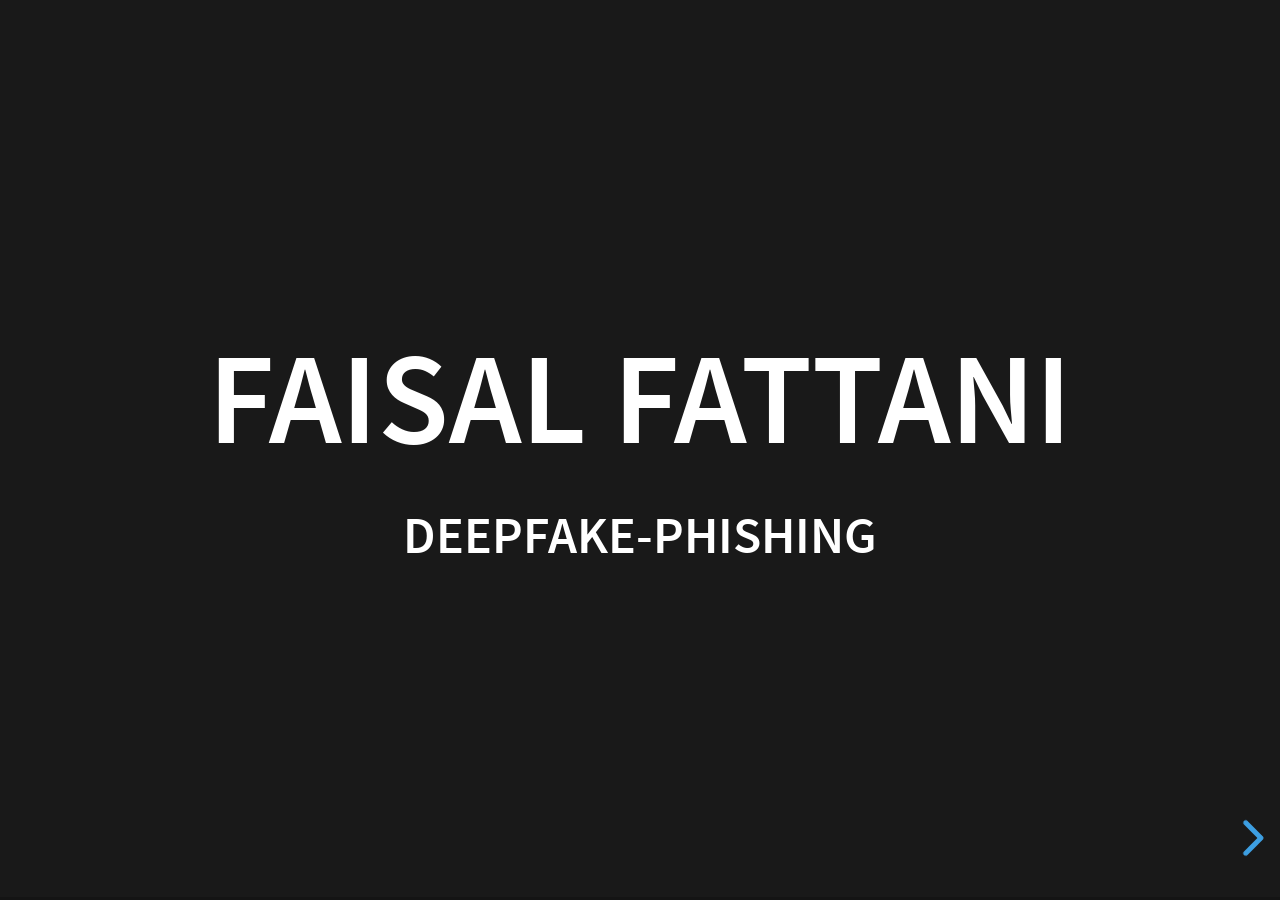
<file: hello415/index.html>
<!doctype html>
<html>
	<head>
		<meta charset="utf-8">
		<meta name="viewport" content="width=device-width, initial-scale=1.0, maximum-scale=1.0, user-scalable=no">

		<title>Presentation</title>

		<link rel="stylesheet" href="dist/reset.css">
		<link rel="stylesheet" href="dist/reveal.css">
		<link rel="stylesheet" href="dist/theme/black.css" id="theme">

		<!-- Theme used for syntax highlighted code -->
		<link rel="stylesheet" href="plugin/highlight/monokai.css" id="highlight-theme">
	</head>
	<body>
		<div class="reveal">
			<div class="slides">
				<section>
					<section><h1>Faisal Fattani<h1> <h6>Deepfake-Phishing</h6></section>
				</section>
				<section>
					<section>
						<h2>About</h2>
					</section>
					<section>
						<h4>Dumbfounded to learn about how prominent spam and phishing are, and that 'yahoo boys' are still successful.</h4>
					</section>
					<section>
						<h6 >How many levels would it take for me to become susceptible?</h6> <br>
							<ul>
								<li>"Come on that's obviously not a real Nigerian Prince behind that email..."</li>
								<li>"Come on that Nigerian Prince is definitely trying to scam me."</li>
								<li>"Come on Nigerian Prince, you are not my friend and you can't pretend to be"</li>
								<li>"Come on ..friend? my uhmm social security number?"</li>
							</ul>
							<style media="screen">
								li {
									margin-top: 25px;
									font-size: 80%;
								}
							</style>
					</section>
					<section>
						<a href="https://twitter.com/etienneshrdlu/status/1303459289164644352">Highest Level?</a>
					</section>
					<section>
						<h3>Can deepfakes be used as a cyber-attack tool in spearphishing?</h3>
						<p style='font-size: 35%; margin-top: 10vh'>Fishing vs Spearfishing; Phishing vs Spearphishing</p>
					</section>
					<section>
						<h4>The Plan<h4>
						<ul>
							<li><p><em class='red'>Step 1:</em> Generate Deepfakes of myself</p>
							<li><p><em class='red'>Step 2:</em> Share fake recordings with friends through snapchat, stories, and more.</p></li>
							<li><p><em class='red'>Step 3:</em> Observe reactions, deepfakes called out? 'success'?</p></li>
						</ul>
					</section>
					<section>
						<p>Different statke-levels to test:</p>
						<ul>
							<li>Low: can a deepfake simply 'pass by'.</li>
							<li>Medium: can I 'pass by' a deepfake as myself to start a conversation.</li>
							<li>High: can I get credentials using a deepfake.</li>
						</ul>
					</section>
					<section>
							<h6>Plan designed to test the main question rather than as a cyber-attack method.</li>
					</section>
				</section>
				<section>
					<section>
					<h6>Under the fake hood</h6> <br>
					<ul style='font-size: 60%'> Simple Deepfake workflow (DeepFaceLab Package):
						<li>Compile sources: of both 'source' and 'destination' faces for the model to be trained on.</li>
						<li>Extract still frames from videos.</li>
						<li>ML model 1: extracts faces from frames and orients them for following models.</li>
						<li>ML model 2: masks the 'face' area.</li>
						<li>ML: model 3: train to mash source face into destination.</li>
						<li>Merge back frames with new fake faces.</li>
					</ul>
				</section>
			</section>
				<section>
					<section>
						<h2>Plan in Action</h2>
					</section>
					<section>
						<h6>Generating deepfakes is rather costly</h6> <br>
						<img src="pikatchu.png" style='height: 40vh'alt="">
					</section>
					<section>
						<h4>Compiling Sources</h4> <p style='font-size: 40%'> if only the rest of the process was as easy... </p>
					</section>

					<section>
						<h6>First results as I finally got set up on AWS:</h6>
						<img src="potato.png" alt="" style='height: 70vh'>
					</section>
					<section>
						<h6>Realized I can use pretrained models! <br> <br> <a>first fabricated deepfake</a> </h6>
					</section>
					<section>
						<h6>Back to the plan:</h6>
						<img src="tatumFattani.png" alt="">
					</section>
				</section>
				<section>
					<section>
						<h2>Production and Reactions</h2>
					</section>
					<section>
						<h3> <a href="sl1.mp4">Stake-Level 1</a></h3>
					</section>
					<section>
						<img src="results1.png" style='height: 80vh' alt="">
					</section>
					<section>
						<h3> <a href="sl2.mp4">Stake-Level 2 (1.5?)</a></h3>
					</section>
					<section>
						<img src="results2.png" style='height: 80vh' alt="">
					</section>
					<section>
						<h4> <a href="sl3.MP4">Stake-Level 3</a></h4>
						<ul>
							<li>Sent to 13 people.</li>
							<li>6(!) replied that they don't know any passwords.</li>
							<li>4 laughed along.</li>
							<li>1 reached out about me being hacked?</li>
						</ul>
					</section>
					<section>
						<img src="comment.jpg" alt="">
						<img src="comment2.jpg" alt="">
						<img src="comment3.png" alt="">
					</section>
					<section>
						<img src="noah.png" alt="">
					</section>
				</section>
				<section>
					<section>
						<h3>Reflecting back</h3> <br>
						<p style='font-size: 79%; text-align:left;'>Even though cases that had any remote 'sucess' were rare, I think my overall answer is closer to yes than no considering the situation and its scale. <br> <br> Deepfake qualitiy seemed to be the tool's weakest point and cybercrime groups can probably produce much higher quality deepfakes without getting quite as worried about their card rejecting AWS charges.</p>

					</section>
				</section>
			</div>
		</div>

		<script src="dist/reveal.js"></script>
		<script src="plugin/notes/notes.js"></script>
		<script src="plugin/markdown/markdown.js"></script>
		<script src="plugin/highlight/highlight.js"></script>
		<script>
			// More info about initialization & config:
			// - https://revealjs.com/initialization/
			// - https://revealjs.com/config/
			Reveal.initialize({
				hash: true,

				// Learn about plugins: https://revealjs.com/plugins/
				plugins: [ RevealMarkdown, RevealHighlight, RevealNotes ]
			});
		</script>
	</body>
</html>
</file>
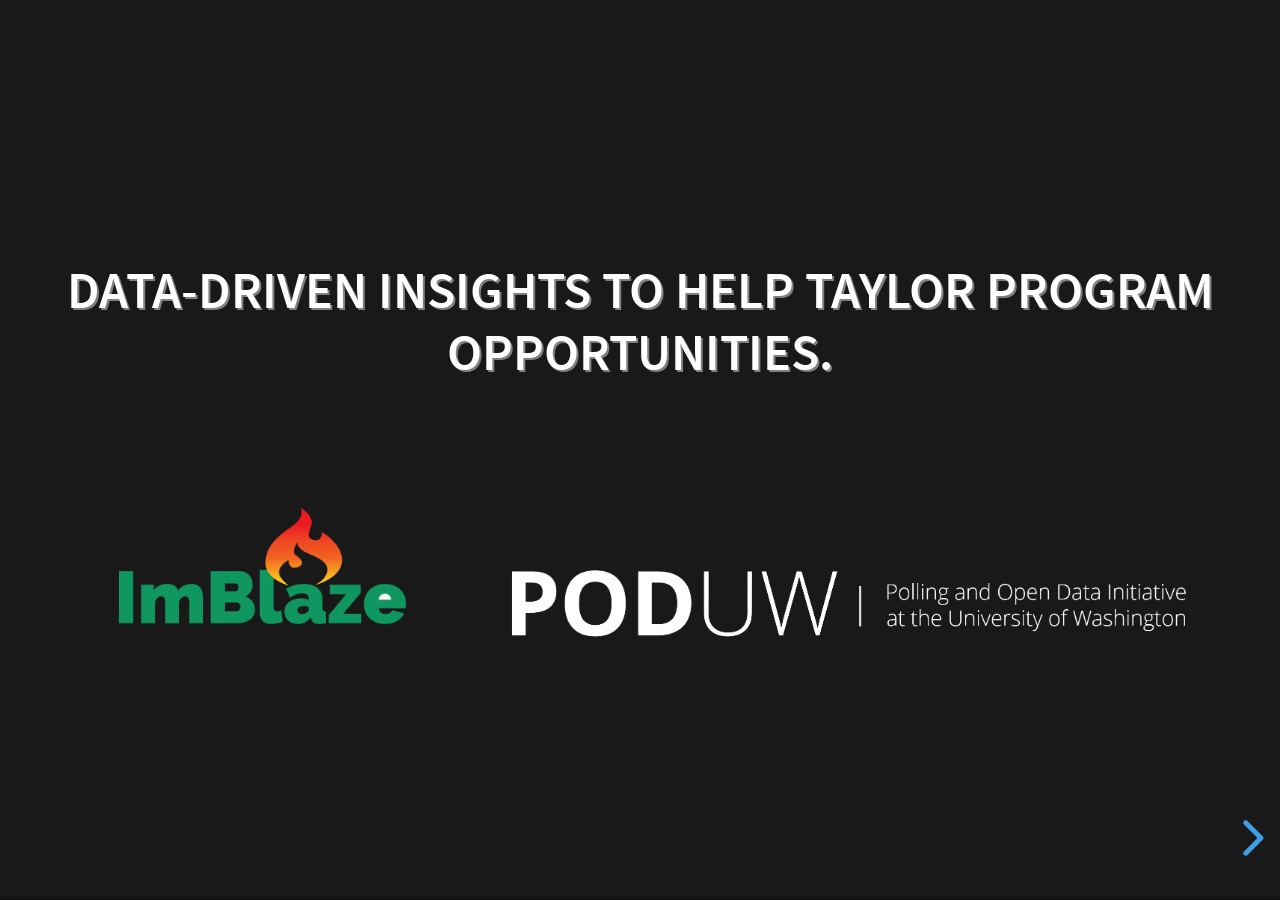
<file: BPLPresentation/slides.html>
<!doctype html>
<html>
	<head>
		<meta charset="utf-8">
		<meta name="viewport" content="width=device-width, initial-scale=1.0, maximum-scale=1.0, user-scalable=no">

		<title>PODUW</title>

		<link rel="stylesheet" href="dist/reset.css">
		<link rel="stylesheet" href="dist/reveal.css">
		<link rel="stylesheet" href="dist/theme/black.css" id="theme">

		<!-- Theme used for syntax highlighted code -->
		<link rel="stylesheet" href="plugin/highlight/monokai.css" id="highlight-theme">
	</head>
	<body>
		<div class="reveal">
			<div class="slides">
				<section><h4 style='margin-top: 10%;'>Data-driven insights to help taylor program opportunities.</h4><img src="imblaze.png" alt="" style='height:25vh;'> <img src='poduw.png' style='height:17vh;'></section>
				<section>
						<section><h2>Introduction</h2></section>
						<section>
							This analysis [GOAL] with the hopes of accomplishing the following:
							<ul style='font-size: 80%;	'> <br>
								<li>To help the ImBlaze team maintain and adapt the platform to student needs.</li> <br>
								<li>More broadly, to get a glimpse of student experience sand interest towards future steps at the high school level.</li>
							</ul>
						</section>
						<section>
							<h5>About the Polling and Open Data Initative:</h5> <br>
							The Polling and Open Data Initative at UW (PODUW) is a student organization that creates, analyzes, and presents data to catalyze social impact and support its communities, while helping students gain real-world experience. </li>
						</section>
						<section>
							<h3>Disclaimer Caveats:</h3>
							<ul>
								<li></li>
								<li></li>
								<li></li>
							</ul>
						</section>
				</section>
				<section>
				<section><h2>The Program's Landscape</h2><hr style='width: 30%;'><p style='font-size:70%;'>An overview of current and previous trends in internship availabilities and demands, fields and industries, demographics, and more. </p></section>
					<section class='single'>
						<h4>Student Activity</h4>
						<div>
							<img src="figures/studentActivity.png" alt="" >
							<p class='subtext'>The previous chart visualizes student log counts per month. Annual trends in student activity seem to peak during the second half of the year, potentially relevant to summertime and school vacations.
						The COVID-19 pandemic is also notably represented by the drop off during the early months of 2020. The number of logs drops from approximately 17,500 in February 2020 to around 250 logs in March 2020 which precisely aligns with the start of the pandemic in the United States. However, while health protocols and measures from the pandemic were still enforced during the following year (2021), activity seemed to have risen back surpassing 2019 numbers. </p>
					</div>

					<style media="screen">
						.single div {
							margin-top: 1vh;
						}

						.single div img {
							height:55vh;
						}

						.single div p {
							font-size: 50%;
							text-align: left;
							color:grey;
						}

						.subtext {
							font-size: 30% !important;
						}

						b {
							color:white;
						}

						h1, h2, h3, h4, h5, h6 {
							text-shadow: 2px 2px grey !important
						}

					</style>

				</section>
					<section>
						<h4>Internship Request and Demand</h4> <br>
						<div class='double'> <img src="figures/studentCounts5.png" alt=""> <p><b>Student internship requests peaked in 2019 then fell during the pandemic.</b>
							Internship requests from students grew more than three-fold from 2017 to 2019 but fell in 2020 as the COVID-19 pandemic took hold. Requests in the first half of 2021 are returning to pre-pandemic levels, suggesting that the effect is transitory. </p> </div>
						<div class='double'> <p><b>Fewer students are requesting internships for each opening.</b><br>
							The request density (the average number of internship requests for each internship opening) fell from 2.3 in 2017 to 1.6 in 2020. </p> <img src="figures/requestsDensity.png" alt=""> </div>

					</section>
					<style media="screen">
						.double {
							height: 30vh;
							display: flex;
							flex-direction: row;
							align-items: center;
							justify-content: space-between;
						}

						.double p, .doubleMini p {
							font-size: 50%;
							text-align: left;
							margin-left: 40px;
							color: #ccc
						}

						.double p b, .doubleMini p b {
							color: white
						}

						.doubleMini {
							height: 25vh;
							display: flex;
							flex-direction: row;
							align-items: center;
							justify-content: space-between;
						}

					</style>
					<section class='single'>
						<h4>Industries and Professions</h4>
						<div>
							<img src="figures/fieldProgress.png">
							<p class='subtext'>  <b>The education, healthcare, and animal care industries have consistently provided the most internship opportunities.</b> <br>In every year from 2017 to 2020, these three industries opened the most internship opportunities on the ImBlaze platform. Virtually all industries provided fewer opportunities in 2020 than in 2019, but the drop was especially sharp for Education – as widespread school closures may suggest. The number of healthcare opportunities decreased less than most other categories.</p>
						</div>

					</section>

					<section class='single'>
						<h4>Least Met Industries</h4>
						<div>
							<img src="figures/leastIndustries.png" alt="" style=''>
							<p>
								<b>Student interest in internships is less met in animal care, museum/library, and music professions. <br> </b>
								The ratio of applicants to open internship opportunities was highest for these industries. The chart above displays the eight most popular professions.
							</p>
						</div>
					</section>

					<section> <!-- Section Template -->
						<h4>Sought-After Industries</h4>
						<div class="">
							<table style='font-size: 40%'>
								<tr>
									<th>2017</th>
									<th>2018</th>
									<th>2019</th>
									<th>2020</th>
									<th>2021</th>
									<th>Total</th>
								</tr>
								<tr>
									<th style='font-size: 70%'>Animal Care 269 <br> (19.33%)</th>
									<th></th>
									<th></th>
									<th></th>
									<th></th>
									<th></th>
								</tr>
								<tr>
									<th></th>
									<th></th>
									<th></th>
									<th></th>
									<th></th>
									<th></th>
								</tr>
							</table>
						</div>
					</section>

					<section>
						<h6 style='font-size: 80%'>Student Demographics </h6> <br>
						<p style='font-size: 55%; text-align: left; color: #ccc'>Demographic data regarding ImBlaze partner-schools were scraped from external sources; racial distributions and socio-economnic metrics were sourced from <a href="#">US News</a> and <a href="#">the National Center for Education Statistics</a>. This section analyzes demographic trends and disparities at the school-level across ImBlaze.  <br> <br>
						<b style='color:white'>Free or Reduced Lunch</b>: Used as a socio-economic measure, this section considers the rate of students in a school qualifying within their respective state's threshold for free or reduced lunch to draw distinction between partner-school socioeconomic demographics.</p>	</section>


					<section >
						<h4>Racial Distribution</h4>
						<div class="singleRow">
							<img src="figures/racePie.png" alt="" style='height: 60vh; margin-top: 7vh'>
							<p class='subtext' style='margin-top: 25vh; text-align: left;'> <b></b> This chart visualizes the racial distribution among partner schools, where each school’s respective distribution was weighted by its total number of students. Students of Hispanic background are most prominent at 42% followed by White at 38%, with Black and Asian trailing behind at 17.5% and 2.5% respectively.  </p>
						</div>
					</section>


					<section class='single'>
						<h4>Free/Reduced Lunch Distribution</h4>
							<div class="">

							<img src="figures/lunchDist.png" alt="" style='height: 40vh'>
							<img src="figures/anson1.png" alt="" style='height: 40vh;'>

							<p> <b></b> The majority of the students within partner schools are present in two main categories. The first category is schools with high free reduced lunch percentages, and most students in this category are present in schools which have 60-90% of students eligible for reduced lunch rates. The second category is schools with a limited number of students eligible for reduced lunch rates and most students in this category are present in schools that have 0-30% of students eligible for reduced lunch rates.  </p>
						</div>
					</section>

					<section>

						<style media="screen">
							#lilGuide {
								position: absolute;
								font-size: 30%;
								top: 20vh;
								left: 60vw;
								width: 15vw;
							}
						</style>

				<div class="flourish-embed flourish-map" data-src="visualisation/7809786" data-height="80vh"><script src="https://public.flourish.studio/resources/embed.js"></script></div>					</section>



					<section class='single'>
						<h4>Accessibility and Free/Reduced Lunch</h4>
						<div class="">
							<img src="figures/lunchScatter.png" alt="" style='height: 40vh'> <img src="figures/frAvail2.png" alt="" style='height: 40vh; border-left:1px solid grey; padding-left: 1vw'>
							<p style='color:White'> <b></b> Comparing F/R Lunch Rates with Accepted Suggestions (Left) as well as Internship (Un)Availabilities (Right) showed no trends that suggest socioconomic effects on internship availabilities and suggestions.</p>
							<p class='subtext'>r^2 is a metric to measure stats yo</p>
						</div>
					</section>

					<section class='single'> <!-- Section Template -->
						<h4>Unavailable Fields Based on F/R Lunch Rates</h4>  <p class='subtext' style='text-align: left; margin-left: 2.4vw'>Below were the top 5 unavailable fields for F/R Lunch rates at 20% intervals.</p>
						<div class="">
							<img src="figures/Prof-freeReducedBucket (1).png" alt="" style='height: 50vh'>
							<p> <b>Education, healthcare, and animal care were unavailable across most F/R Lunch rates.</b> <br> Notable disparities included the Technology field being unavailable for schools between 0% - 20% F/R Lunch Rates, and Activism and Advocacy being unavailable for schools between 80% - 100% F/R Lunch Rates.</p>
						</div>
					</section>


					<section class='single'> <!-- Section Template -->
						<div class="">
							<img src="figures/upper50skew.png" alt="" style='height: 65vh'>
							<p> <b></b> </p>
						</div>
					</section>


					<section class='single'> <!-- Section Template -->
						<div class="">
							<img src="figures/lower50skew.png" alt="" style='height: 65vh'>
							<p> <b></b> </p>
						</div>
					</section>

				</section>
				<section>
					<section><h2>The Student Experience</h2><hr style='width: 30%;'><p style='font-size:70%;'>An overview of current and previous trends in internship availability and demand, fields and industries, demographics, and more. </p></section>
					<section>
						<h6 style='font-size: 80%'>Which Factors Motivate Internship Applicants in ImBlaze? </h6>
						<p style='font-size: 55%; text-align: left; color: #ccc'>This subsection explores student application comments inside the ImBlaze app to better understand the motivations of students seeking internships. This analysis points to three key topics of interest and popular fields, which can help ImBlaze better identify opportunities and design experiences tailored to its users’ interests. <br> <br> <b style='font-size: 125%; color:white'>Topic Clustering</b>, a Natural Language Processing (NLP) technique, was used to distinguish student applications and identify topic groups. The Latent Dirichlet allocation (LDA) model, more specifically, identified the following topics based on keyword relevance. Larger keywords are identified as being more commonly associated with the topic.  </p>
					</section>
					<section>
						<div class="quadContainer">
							<div class="quadSingle"> <img src="slideImages/topic1.png" alt=""> <p>  <b style='color:white'> Interest in specific disciplines/fields of work: </b> One of the most common keywords students used was passion, which was closely associated with field and discipline-specific keywords, like medical, cars, or design. Interest in the medical, automotive, and art/design industries were particularly common.</p> </div>
							<div class="quadSingle"> <img src="slideImages/topic2.png" alt=""> <p><b>Career Preparation: </b> On the other hand, other applicants were more interested in gaining general work and internship experience, rather than exploring a passion in a specific field. These responses focused on areas like interview(s) and career(s).</p> </div>
							<div class="quadSingle"> <p> <b>Finding interesting experiences:</b> The third cluster of responses is interpreted to be more experience-driven and exploratory. These responses shared motivations towards cool or interesting experiences, with a focus on interesting learning experiences.</p> <img src="slideImages/topic3.png" alt=""> </div>
							<div class="quadSingle"> <p> <b>Other key topics: </b>The model also identified a fourth cluster. Lacking strong definitive keywords, it identifies other common themes less related to the previous three topics. Notable motivations include helping children and shadow(ing) opportunities </p> <img src="slideImages/topic4.png" alt=""> </div>
							<style media="screen">

								.quadContainer {
									display: flex;
									height: 80vh;
									width: 70vw;
									flex-wrap: wrap;
									justify-content: space-around;
								}
								.quadSingle {
									display: flex;
									flex-direction: row;
									width: 48%;
									height: 50%;
									justify-content: center;
									align-items: center;
								}

								.quadSingle p {
										margin: 20px;
										text-align: left;
										font-size: 25%;
										color: grey;
								}

								.quadSingle b {
									color: white;
									font-size: 125%
								}

								.quadSingle img {
									height: 70%;
									border: 3px solid #444;
								}

								a:link {
									color: white;
									font-weight: bold;
								}

							</style>
						</div>
					</section>

					<section class='single'> <!-- Section Template -->
						<h4>Student Suggestions - Overview</h4>
						<div class="">
							<img src="figures/Timelines-Suggestion.png" alt="" style='height: 50vh'>
							<p class='subtext'><b>In contrast to activity peaking during the end of the academic year in the summer, suggestions peak following the summer at the start of the academic year.</b>
							September marks the annual peak, rising from around 500 suggestions in 2017, to more than 1400 suggestions in September of 2019. A drop-off likely due to the COVID-19 pandmic is yet again present in suggestion trends.</p>
						</div>
					</section>

					<section class='single'> <!-- Section Template -->
						<h4>Student Suggestions - Motivations</h4>
						<div class="singleRow">
							<img src="figures/Student-Suggestion-Cloud.png" alt="" style='height: 50vh; border: 5px solid #444;'>
							<p class='subtext'><b>In contrast to activity peaking during the end of the academic year in the summer, suggestions peak following the summer at the start of the academic year.</b>
							September marks the annual peak, rising from around 500 suggestions in 2017, to more than 1400 suggestions in September of 2019. A drop-off likely due to the COVID-19 pandmic is yet again present in suggestion trends.</p>
						</div>
					</section>

					<style media="screen">
						.singleRow {
							display: flex;
							flex-direction: row;
							justify-content: space-around;
						}

						.singleRow p {
							width: 30vw;
							margin-top: 10vh;
							font-size: 120%;
						}
					</style>

					<section>
						<h6 style='font-size: 80%'>Analyzing Student Sentiments</h6>
						<p style='font-size: 55%; text-align: left; color: #ccc'> <b>Sentiment Analysis: </b>To dive deeper into understanding the student experience, another Natural Langauge Processing (NLP) technique was preformed. Sentiment Analysis utilizes machine learning to try to extract emotions and attitudes from a given piece of text, and ranks its sentiment from most positive, to most negative.
						<br> <br> In this analysis, sentiment analysis was performed,<sup>*</sup> ranking each student log entry with a sentiment score ranging from <em style='color:green'>1</em> (most positive), to <em style='color:red'>-1</em> (most negative); with 0 representing neutral sentiment according to the model.
						<br> <br> An additional measurment was calculated, <b>Sentiment Difference</b>, which is simply the difference between a student's sentiment scores during their check-in and check-out comments. Iedally, this would capture a student's setniment towards how they felt about their day.</p>
						<p class='subtext' style='text-align: left;'><sup>*</sup>Technical methodology available in appendix.</p>
					</section>

					<section class='single'> <!-- Section Template -->
						<div class="">
							<table>
								<tr>
									<th>Log</th> <th>Goals</th> <th>Accomplishements</th> <th>Sentiment Difference </th>
								</tr>
								<tr>
									<th>12355</th> <th>"To have fun and gain experiences"</th> <th>"I dont know if i learned anything i did cry so thats something"</th> <th> <em style='color: red'> - 0.655 </em></th>
								</tr>
								<tr>
									<th>55261</th><th>"not have a headache"</th><th>"Today was super easy and overall a great day, i was more communicative with our patients that we DID have and felt like i was more help than yesterday"</th><th> <em style='color: green'>0.668</em></th>
								</tr>
								<tr>
									<th>49422</th><th>"To finish up my office project"</th><th>"I'm almost done with my office project"</th><th>0.006</th>
								</tr>
							</table>
						</div>
					</section>

					<style media="screen">
						table {
							font-size: 50%;
						}
					</style>

					<section> <!-- Section Template -->
						<h4>Sentiment Analysis</h4>
						<div class="double" style='height: 35vh'>
							<img src="figures/mentorCommented.png" alt="" style=''>
							<p style='font-size: 40%'>Sentiment difference scores had a mean of <b>-0.014</b>, illustrating that check-out logs were in average slightly more negative than those during check-in. </p>
						</div>
						<div class="double" style='height: 35vh'>
							<p style='font-size: 40%'><b>Student Setniments and Mentor Input:</b> Student logs that were accompanied with mentor comments (n = 4829) had a more positive average sentiment differnece of -0.009. <br> <br> Sentiment extracted from mentor comments seemed to to align with student sentiment differences from respective days; positive student sentiment differences were followed by positive mentor sentiments.</p>
							<img src="figures/Mentor-Sent-Diff.png" alt="" style=''>
						</div>
					</section>

					<section class="single">
						<div>
							<h4>Sentiment Analysis - Hours Worked</h4>
							<img src="figures/Sentiment-Diff-By-Hours.png" alt="">
							<p class='subtext'>The average sentiment difference was most positive in work days that were between 3 to 5 hours in length, with an average difference of -0.0125. This range also has the highest number of logs to be calculated, with the only hourly bins that include larger than 10,000 logs (n = 11,359 and 15,385 for 3 and 4 hours respectively). This implies that a strong portion of internships that have work hours that maximize the student experience. It is also shown that a full-time working day of 8 hours had the most negative sentiment differnece average.<b></b> </p>
						</div>
					</section>

					<section class='single'>
						<h4>Sentiment Differences Across Fields</h4>
						 <p class='subtext' style='text-align: left; margin-left: 7.5vw'>Below were the fields with the 7 highest and lowest average sentiment differneces.</p>
						<div class="">
							<img src="figures/top14.png" alt="" style='height: 70vh'>
							<p></p>
						</div>
					</section>


			</section>
			<section><h3 style=''>Potential next steps to utilize this</h3></section>
			<section>
				<section>
				<h3 style=''>Appendix</h3>
				</section>
				<section>
					<h6>Sentiment Analysis Methodology</h6>
					<p style='font-size: 50%; text-align: left; color:#ccc'>

Two main techniques were utilized to ensure that we are getting the accurate values for the sentiment score associated with a piece of literature. The first technique involves the cleaning the data to only include valid check-in and checkout comments. Various NLP techniques such as lemmatizing are used to filter out strings that usually give inaccurate sentiment values such a string with only 2 or 3 words in them. After performing the different filtering techniques, the initial dataset was reduced from roughly 200K logs to around 60,000 records, approximately 30% of the starting dataset. <br> <br>

The second technique that was used was calculating the sentiment value for a piece of string using three different methods and averaging their results. The first method is to get sentiment value from the TextBlob NLP library, whose sentiment analysis tools are based off the Pattern library, which focuses on adjectives and was trained on customer review from popular online shopping platforms. The second method uses NTLK library’s Naïve Bayes Classifier which is a machine learning model trained on a large corpus of movie reviews. Finally, the last method utilizes VADER (Valence Aware Dictionary and Sentiment Reasoner) library which was trained on comments scrapped from various social media platforms. The average sentiment from these methods is normalized to map the value from 0.0 (most negative) to 1.0 (most positive).  </p>
				</section>

			</section>

			</div>
		</div>

		<script src="dist/reveal.js"></script>
		<script src="plugin/notes/notes.js"></script>
		<script src="plugin/markdown/markdown.js"></script>
		<script src="plugin/highlight/highlight.js"></script>
		<script>
			// More info about initialization & config:
			// - https://revealjs.com/initialization/
			// - https://revealjs.com/config/
			Reveal.initialize({
				hash: true,

				// Learn about plugins: https://revealjs.com/plugins/
				plugins: [ RevealMarkdown, RevealHighlight, RevealNotes ]
			});
		</script>
	</body>
</html>
</file>
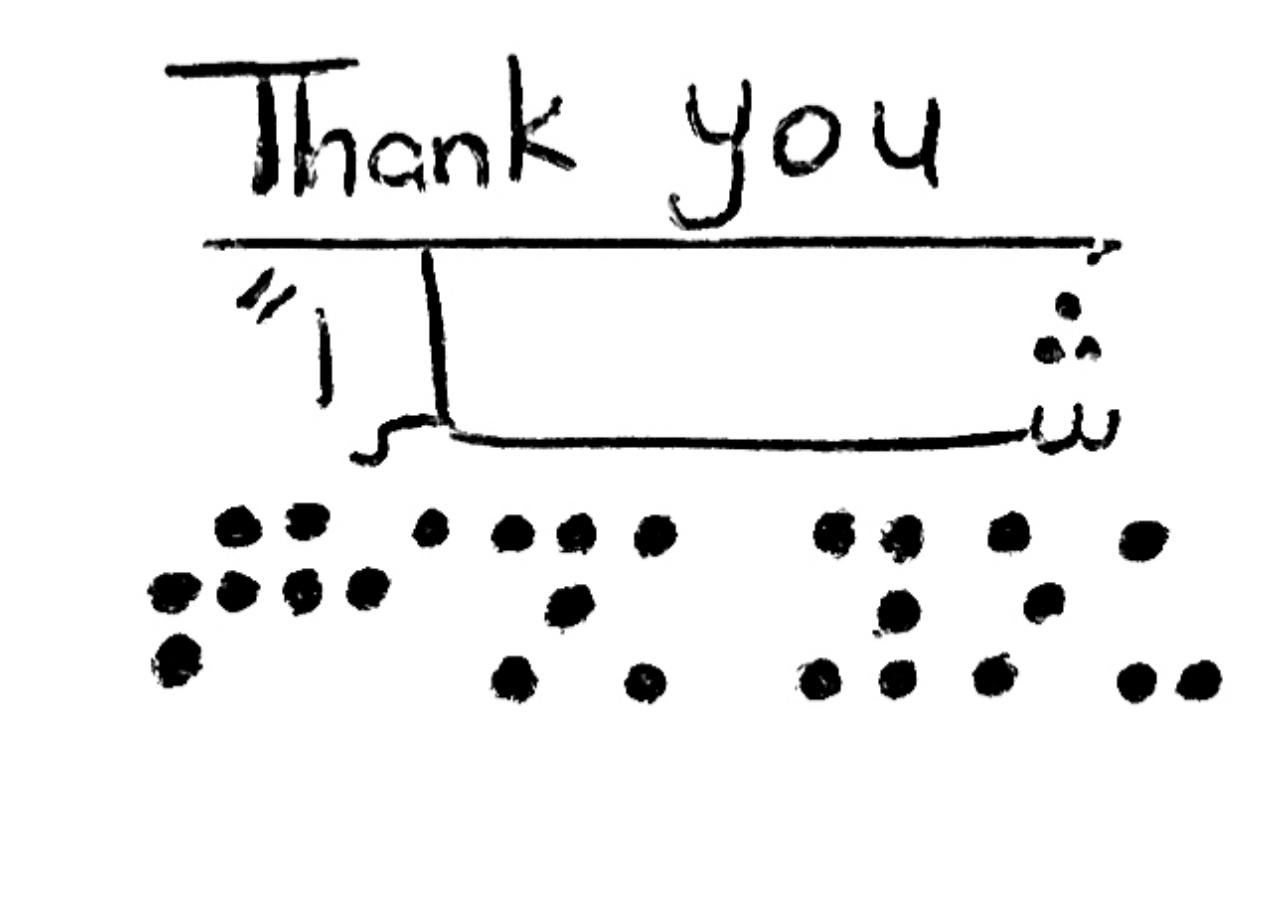
<file: meeno/meeno.html>
<!DOCTYPE html>
<html lang="en" dir="ltr">
  <head>
    <meta charset="utf-8">
    <title>Thanks</title>
    <style>

    </style>
  </head>

  <body>
    <img src="thanks.jpeg" alt="" style="width:100%;">
  </body>
</html>
</file>
<file: hello415/dist/reveal.css>
/*!
* reveal.js 4.0.2
* https://revealjs.com
* MIT licensed
*
* Copyright (C) 2020 Hakim El Hattab, https://hakim.se
*/
.reveal .r-stretch,.reveal .stretch{max-width:none;max-height:none}.reveal pre.r-stretch code,.reveal pre.stretch code{height:100%;max-height:100%;box-sizing:border-box}.reveal .r-fit-text{display:inline-block;white-space:nowrap}.reveal .r-stack{display:grid}.reveal .r-stack>*{grid-area:1/1;margin:auto}.reveal .r-hstack,.reveal .r-vstack{display:flex}.reveal .r-hstack img,.reveal .r-hstack video,.reveal .r-vstack img,.reveal .r-vstack video{min-width:0;min-height:0;-o-object-fit:contain;object-fit:contain}.reveal .r-vstack{flex-direction:column;align-items:center;justify-content:center}.reveal .r-hstack{flex-direction:row;align-items:center;justify-content:center}.reveal .items-stretch{align-items:stretch}.reveal .items-start{align-items:flex-start}.reveal .items-center{align-items:center}.reveal .items-end{align-items:flex-end}.reveal .justify-between{justify-content:space-between}.reveal .justify-around{justify-content:space-around}.reveal .justify-start{justify-content:flex-start}.reveal .justify-center{justify-content:center}.reveal .justify-end{justify-content:flex-end}html.reveal-full-page{width:100%;height:100%;height:100vh;height:calc(var(--vh,1vh) * 100);overflow:hidden}.reveal-viewport{height:100%;overflow:hidden;position:relative;line-height:1;margin:0;background-color:#fff;color:#000}.reveal .slides section .fragment{opacity:0;visibility:hidden;transition:all .2s ease;will-change:opacity}.reveal .slides section .fragment.visible{opacity:1;visibility:inherit}.reveal .slides section .fragment.disabled{transition:none}.reveal .slides section .fragment.grow{opacity:1;visibility:inherit}.reveal .slides section .fragment.grow.visible{transform:scale(1.3)}.reveal .slides section .fragment.shrink{opacity:1;visibility:inherit}.reveal .slides section .fragment.shrink.visible{transform:scale(.7)}.reveal .slides section .fragment.zoom-in{transform:scale(.1)}.reveal .slides section .fragment.zoom-in.visible{transform:none}.reveal .slides section .fragment.fade-out{opacity:1;visibility:inherit}.reveal .slides section .fragment.fade-out.visible{opacity:0;visibility:hidden}.reveal .slides section .fragment.semi-fade-out{opacity:1;visibility:inherit}.reveal .slides section .fragment.semi-fade-out.visible{opacity:.5;visibility:inherit}.reveal .slides section .fragment.strike{opacity:1;visibility:inherit}.reveal .slides section .fragment.strike.visible{text-decoration:line-through}.reveal .slides section .fragment.fade-up{transform:translate(0,40px)}.reveal .slides section .fragment.fade-up.visible{transform:translate(0,0)}.reveal .slides section .fragment.fade-down{transform:translate(0,-40px)}.reveal .slides section .fragment.fade-down.visible{transform:translate(0,0)}.reveal .slides section .fragment.fade-right{transform:translate(-40px,0)}.reveal .slides section .fragment.fade-right.visible{transform:translate(0,0)}.reveal .slides section .fragment.fade-left{transform:translate(40px,0)}.reveal .slides section .fragment.fade-left.visible{transform:translate(0,0)}.reveal .slides section .fragment.current-visible,.reveal .slides section .fragment.fade-in-then-out{opacity:0;visibility:hidden}.reveal .slides section .fragment.current-visible.current-fragment,.reveal .slides section .fragment.fade-in-then-out.current-fragment{opacity:1;visibility:inherit}.reveal .slides section .fragment.fade-in-then-semi-out{opacity:0;visibility:hidden}.reveal .slides section .fragment.fade-in-then-semi-out.visible{opacity:.5;visibility:inherit}.reveal .slides section .fragment.fade-in-then-semi-out.current-fragment{opacity:1;visibility:inherit}.reveal .slides section .fragment.highlight-blue,.reveal .slides section .fragment.highlight-current-blue,.reveal .slides section .fragment.highlight-current-green,.reveal .slides section .fragment.highlight-current-red,.reveal .slides section .fragment.highlight-green,.reveal .slides section .fragment.highlight-red{opacity:1;visibility:inherit}.reveal .slides section .fragment.highlight-red.visible{color:#ff2c2d}.reveal .slides section .fragment.highlight-green.visible{color:#17ff2e}.reveal .slides section .fragment.highlight-blue.visible{color:#1b91ff}.reveal .slides section .fragment.highlight-current-red.current-fragment{color:#ff2c2d}.reveal .slides section .fragment.highlight-current-green.current-fragment{color:#17ff2e}.reveal .slides section .fragment.highlight-current-blue.current-fragment{color:#1b91ff}.reveal:after{content:'';font-style:italic}.reveal iframe{z-index:1}.reveal a{position:relative}@keyframes bounce-right{0%,10%,25%,40%,50%{transform:translateX(0)}20%{transform:translateX(10px)}30%{transform:translateX(-5px)}}@keyframes bounce-left{0%,10%,25%,40%,50%{transform:translateX(0)}20%{transform:translateX(-10px)}30%{transform:translateX(5px)}}@keyframes bounce-down{0%,10%,25%,40%,50%{transform:translateY(0)}20%{transform:translateY(10px)}30%{transform:translateY(-5px)}}.reveal .controls{display:none;position:absolute;top:auto;bottom:12px;right:12px;left:auto;z-index:11;color:#000;pointer-events:none;font-size:10px}.reveal .controls button{position:absolute;padding:0;background-color:transparent;border:0;outline:0;cursor:pointer;color:currentColor;transform:scale(.9999);transition:color .2s ease,opacity .2s ease,transform .2s ease;z-index:2;pointer-events:auto;font-size:inherit;visibility:hidden;opacity:0;-webkit-appearance:none;-webkit-tap-highlight-color:transparent}.reveal .controls .controls-arrow:after,.reveal .controls .controls-arrow:before{content:'';position:absolute;top:0;left:0;width:2.6em;height:.5em;border-radius:.25em;background-color:currentColor;transition:all .15s ease,background-color .8s ease;transform-origin:.2em 50%;will-change:transform}.reveal .controls .controls-arrow{position:relative;width:3.6em;height:3.6em}.reveal .controls .controls-arrow:before{transform:translateX(.5em) translateY(1.55em) rotate(45deg)}.reveal .controls .controls-arrow:after{transform:translateX(.5em) translateY(1.55em) rotate(-45deg)}.reveal .controls .controls-arrow:hover:before{transform:translateX(.5em) translateY(1.55em) rotate(40deg)}.reveal .controls .controls-arrow:hover:after{transform:translateX(.5em) translateY(1.55em) rotate(-40deg)}.reveal .controls .controls-arrow:active:before{transform:translateX(.5em) translateY(1.55em) rotate(36deg)}.reveal .controls .controls-arrow:active:after{transform:translateX(.5em) translateY(1.55em) rotate(-36deg)}.reveal .controls .navigate-left{right:6.4em;bottom:3.2em;transform:translateX(-10px)}.reveal .controls .navigate-left.highlight{animation:bounce-left 2s 50 both ease-out}.reveal .controls .navigate-right{right:0;bottom:3.2em;transform:translateX(10px)}.reveal .controls .navigate-right .controls-arrow{transform:rotate(180deg)}.reveal .controls .navigate-right.highlight{animation:bounce-right 2s 50 both ease-out}.reveal .controls .navigate-up{right:3.2em;bottom:6.4em;transform:translateY(-10px)}.reveal .controls .navigate-up .controls-arrow{transform:rotate(90deg)}.reveal .controls .navigate-down{right:3.2em;bottom:-1.4em;padding-bottom:1.4em;transform:translateY(10px)}.reveal .controls .navigate-down .controls-arrow{transform:rotate(-90deg)}.reveal .controls .navigate-down.highlight{animation:bounce-down 2s 50 both ease-out}.reveal .controls[data-controls-back-arrows=faded] .navigate-up.enabled{opacity:.3}.reveal .controls[data-controls-back-arrows=faded] .navigate-up.enabled:hover{opacity:1}.reveal .controls[data-controls-back-arrows=hidden] .navigate-up.enabled{opacity:0;visibility:hidden}.reveal .controls .enabled{visibility:visible;opacity:.9;cursor:pointer;transform:none}.reveal .controls .enabled.fragmented{opacity:.5}.reveal .controls .enabled.fragmented:hover,.reveal .controls .enabled:hover{opacity:1}.reveal:not(.rtl) .controls[data-controls-back-arrows=faded] .navigate-left.enabled{opacity:.3}.reveal:not(.rtl) .controls[data-controls-back-arrows=faded] .navigate-left.enabled:hover{opacity:1}.reveal:not(.rtl) .controls[data-controls-back-arrows=hidden] .navigate-left.enabled{opacity:0;visibility:hidden}.reveal.rtl .controls[data-controls-back-arrows=faded] .navigate-right.enabled{opacity:.3}.reveal.rtl .controls[data-controls-back-arrows=faded] .navigate-right.enabled:hover{opacity:1}.reveal.rtl .controls[data-controls-back-arrows=hidden] .navigate-right.enabled{opacity:0;visibility:hidden}.reveal[data-navigation-mode=linear].has-horizontal-slides .navigate-down,.reveal[data-navigation-mode=linear].has-horizontal-slides .navigate-up{display:none}.reveal:not(.has-vertical-slides) .controls .navigate-left,.reveal[data-navigation-mode=linear].has-horizontal-slides .navigate-left{bottom:1.4em;right:5.5em}.reveal:not(.has-vertical-slides) .controls .navigate-right,.reveal[data-navigation-mode=linear].has-horizontal-slides .navigate-right{bottom:1.4em;right:.5em}.reveal:not(.has-horizontal-slides) .controls .navigate-up{right:1.4em;bottom:5em}.reveal:not(.has-horizontal-slides) .controls .navigate-down{right:1.4em;bottom:.5em}.reveal.has-dark-background .controls{color:#fff}.reveal.has-light-background .controls{color:#000}.reveal.no-hover .controls .controls-arrow:active:before,.reveal.no-hover .controls .controls-arrow:hover:before{transform:translateX(.5em) translateY(1.55em) rotate(45deg)}.reveal.no-hover .controls .controls-arrow:active:after,.reveal.no-hover .controls .controls-arrow:hover:after{transform:translateX(.5em) translateY(1.55em) rotate(-45deg)}@media screen and (min-width:500px){.reveal .controls[data-controls-layout=edges]{top:0;right:0;bottom:0;left:0}.reveal .controls[data-controls-layout=edges] .navigate-down,.reveal .controls[data-controls-layout=edges] .navigate-left,.reveal .controls[data-controls-layout=edges] .navigate-right,.reveal .controls[data-controls-layout=edges] .navigate-up{bottom:auto;right:auto}.reveal .controls[data-controls-layout=edges] .navigate-left{top:50%;left:.8em;margin-top:-1.8em}.reveal .controls[data-controls-layout=edges] .navigate-right{top:50%;right:.8em;margin-top:-1.8em}.reveal .controls[data-controls-layout=edges] .navigate-up{top:.8em;left:50%;margin-left:-1.8em}.reveal .controls[data-controls-layout=edges] .navigate-down{bottom:-.3em;left:50%;margin-left:-1.8em}}.reveal .progress{position:absolute;display:none;height:3px;width:100%;bottom:0;left:0;z-index:10;background-color:rgba(0,0,0,.2);color:#fff}.reveal .progress:after{content:'';display:block;position:absolute;height:10px;width:100%;top:-10px}.reveal .progress span{display:block;height:100%;width:100%;background-color:currentColor;transition:transform .8s cubic-bezier(.26,.86,.44,.985);transform-origin:0 0;transform:scaleX(0)}.reveal .slide-number{position:absolute;display:block;right:8px;bottom:8px;z-index:31;font-family:Helvetica,sans-serif;font-size:12px;line-height:1;color:#fff;background-color:rgba(0,0,0,.4);padding:5px}.reveal .slide-number a{color:currentColor}.reveal .slide-number-delimiter{margin:0 3px}.reveal{position:relative;width:100%;height:100%;overflow:hidden;touch-action:pinch-zoom}.reveal.embedded{touch-action:pan-y}.reveal .slides{position:absolute;width:100%;height:100%;top:0;right:0;bottom:0;left:0;margin:auto;pointer-events:none;overflow:visible;z-index:1;text-align:center;perspective:600px;perspective-origin:50% 40%}.reveal .slides>section{perspective:600px}.reveal .slides>section,.reveal .slides>section>section{display:none;position:absolute;width:100%;pointer-events:auto;z-index:10;transform-style:flat;transition:transform-origin .8s cubic-bezier(.26,.86,.44,.985),transform .8s cubic-bezier(.26,.86,.44,.985),visibility .8s cubic-bezier(.26,.86,.44,.985),opacity .8s cubic-bezier(.26,.86,.44,.985)}.reveal[data-transition-speed=fast] .slides section{transition-duration:.4s}.reveal[data-transition-speed=slow] .slides section{transition-duration:1.2s}.reveal .slides section[data-transition-speed=fast]{transition-duration:.4s}.reveal .slides section[data-transition-speed=slow]{transition-duration:1.2s}.reveal .slides>section.stack{padding-top:0;padding-bottom:0;pointer-events:none;height:100%}.reveal .slides>section.present,.reveal .slides>section>section.present{display:block;z-index:11;opacity:1}.reveal .slides>section:empty,.reveal .slides>section>section:empty,.reveal .slides>section>section[data-background-interactive],.reveal .slides>section[data-background-interactive]{pointer-events:none}.reveal.center,.reveal.center .slides,.reveal.center .slides section{min-height:0!important}.reveal .slides>section:not(.present),.reveal .slides>section>section:not(.present){pointer-events:none}.reveal.overview .slides>section,.reveal.overview .slides>section>section{pointer-events:auto}.reveal .slides>section.future,.reveal .slides>section.past,.reveal .slides>section>section.future,.reveal .slides>section>section.past{opacity:0}.reveal.slide section{-webkit-backface-visibility:hidden;backface-visibility:hidden}.reveal .slides>section[data-transition=slide].past,.reveal .slides>section[data-transition~=slide-out].past,.reveal.slide .slides>section:not([data-transition]).past{transform:translate(-150%,0)}.reveal .slides>section[data-transition=slide].future,.reveal .slides>section[data-transition~=slide-in].future,.reveal.slide .slides>section:not([data-transition]).future{transform:translate(150%,0)}.reveal .slides>section>section[data-transition=slide].past,.reveal .slides>section>section[data-transition~=slide-out].past,.reveal.slide .slides>section>section:not([data-transition]).past{transform:translate(0,-150%)}.reveal .slides>section>section[data-transition=slide].future,.reveal .slides>section>section[data-transition~=slide-in].future,.reveal.slide .slides>section>section:not([data-transition]).future{transform:translate(0,150%)}.reveal.linear section{-webkit-backface-visibility:hidden;backface-visibility:hidden}.reveal .slides>section[data-transition=linear].past,.reveal .slides>section[data-transition~=linear-out].past,.reveal.linear .slides>section:not([data-transition]).past{transform:translate(-150%,0)}.reveal .slides>section[data-transition=linear].future,.reveal .slides>section[data-transition~=linear-in].future,.reveal.linear .slides>section:not([data-transition]).future{transform:translate(150%,0)}.reveal .slides>section>section[data-transition=linear].past,.reveal .slides>section>section[data-transition~=linear-out].past,.reveal.linear .slides>section>section:not([data-transition]).past{transform:translate(0,-150%)}.reveal .slides>section>section[data-transition=linear].future,.reveal .slides>section>section[data-transition~=linear-in].future,.reveal.linear .slides>section>section:not([data-transition]).future{transform:translate(0,150%)}.reveal .slides section[data-transition=default].stack,.reveal.default .slides section.stack{transform-style:preserve-3d}.reveal .slides>section[data-transition=default].past,.reveal .slides>section[data-transition~=default-out].past,.reveal.default .slides>section:not([data-transition]).past{transform:translate3d(-100%,0,0) rotateY(-90deg) translate3d(-100%,0,0)}.reveal .slides>section[data-transition=default].future,.reveal .slides>section[data-transition~=default-in].future,.reveal.default .slides>section:not([data-transition]).future{transform:translate3d(100%,0,0) rotateY(90deg) translate3d(100%,0,0)}.reveal .slides>section>section[data-transition=default].past,.reveal .slides>section>section[data-transition~=default-out].past,.reveal.default .slides>section>section:not([data-transition]).past{transform:translate3d(0,-300px,0) rotateX(70deg) translate3d(0,-300px,0)}.reveal .slides>section>section[data-transition=default].future,.reveal .slides>section>section[data-transition~=default-in].future,.reveal.default .slides>section>section:not([data-transition]).future{transform:translate3d(0,300px,0) rotateX(-70deg) translate3d(0,300px,0)}.reveal .slides section[data-transition=convex].stack,.reveal.convex .slides section.stack{transform-style:preserve-3d}.reveal .slides>section[data-transition=convex].past,.reveal .slides>section[data-transition~=convex-out].past,.reveal.convex .slides>section:not([data-transition]).past{transform:translate3d(-100%,0,0) rotateY(-90deg) translate3d(-100%,0,0)}.reveal .slides>section[data-transition=convex].future,.reveal .slides>section[data-transition~=convex-in].future,.reveal.convex .slides>section:not([data-transition]).future{transform:translate3d(100%,0,0) rotateY(90deg) translate3d(100%,0,0)}.reveal .slides>section>section[data-transition=convex].past,.reveal .slides>section>section[data-transition~=convex-out].past,.reveal.convex .slides>section>section:not([data-transition]).past{transform:translate3d(0,-300px,0) rotateX(70deg) translate3d(0,-300px,0)}.reveal .slides>section>section[data-transition=convex].future,.reveal .slides>section>section[data-transition~=convex-in].future,.reveal.convex .slides>section>section:not([data-transition]).future{transform:translate3d(0,300px,0) rotateX(-70deg) translate3d(0,300px,0)}.reveal .slides section[data-transition=concave].stack,.reveal.concave .slides section.stack{transform-style:preserve-3d}.reveal .slides>section[data-transition=concave].past,.reveal .slides>section[data-transition~=concave-out].past,.reveal.concave .slides>section:not([data-transition]).past{transform:translate3d(-100%,0,0) rotateY(90deg) translate3d(-100%,0,0)}.reveal .slides>section[data-transition=concave].future,.reveal .slides>section[data-transition~=concave-in].future,.reveal.concave .slides>section:not([data-transition]).future{transform:translate3d(100%,0,0) rotateY(-90deg) translate3d(100%,0,0)}.reveal .slides>section>section[data-transition=concave].past,.reveal .slides>section>section[data-transition~=concave-out].past,.reveal.concave .slides>section>section:not([data-transition]).past{transform:translate3d(0,-80%,0) rotateX(-70deg) translate3d(0,-80%,0)}.reveal .slides>section>section[data-transition=concave].future,.reveal .slides>section>section[data-transition~=concave-in].future,.reveal.concave .slides>section>section:not([data-transition]).future{transform:translate3d(0,80%,0) rotateX(70deg) translate3d(0,80%,0)}.reveal .slides section[data-transition=zoom],.reveal.zoom .slides section:not([data-transition]){transition-timing-function:ease}.reveal .slides>section[data-transition=zoom].past,.reveal .slides>section[data-transition~=zoom-out].past,.reveal.zoom .slides>section:not([data-transition]).past{visibility:hidden;transform:scale(16)}.reveal .slides>section[data-transition=zoom].future,.reveal .slides>section[data-transition~=zoom-in].future,.reveal.zoom .slides>section:not([data-transition]).future{visibility:hidden;transform:scale(.2)}.reveal .slides>section>section[data-transition=zoom].past,.reveal .slides>section>section[data-transition~=zoom-out].past,.reveal.zoom .slides>section>section:not([data-transition]).past{transform:scale(16)}.reveal .slides>section>section[data-transition=zoom].future,.reveal .slides>section>section[data-transition~=zoom-in].future,.reveal.zoom .slides>section>section:not([data-transition]).future{transform:scale(.2)}.reveal.cube .slides{perspective:1300px}.reveal.cube .slides section{padding:30px;min-height:700px;-webkit-backface-visibility:hidden;backface-visibility:hidden;box-sizing:border-box;transform-style:preserve-3d}.reveal.center.cube .slides section{min-height:0}.reveal.cube .slides section:not(.stack):before{content:'';position:absolute;display:block;width:100%;height:100%;left:0;top:0;background:rgba(0,0,0,.1);border-radius:4px;transform:translateZ(-20px)}.reveal.cube .slides section:not(.stack):after{content:'';position:absolute;display:block;width:90%;height:30px;left:5%;bottom:0;background:0 0;z-index:1;border-radius:4px;box-shadow:0 95px 25px rgba(0,0,0,.2);transform:translateZ(-90px) rotateX(65deg)}.reveal.cube .slides>section.stack{padding:0;background:0 0}.reveal.cube .slides>section.past{transform-origin:100% 0;transform:translate3d(-100%,0,0) rotateY(-90deg)}.reveal.cube .slides>section.future{transform-origin:0 0;transform:translate3d(100%,0,0) rotateY(90deg)}.reveal.cube .slides>section>section.past{transform-origin:0 100%;transform:translate3d(0,-100%,0) rotateX(90deg)}.reveal.cube .slides>section>section.future{transform-origin:0 0;transform:translate3d(0,100%,0) rotateX(-90deg)}.reveal.page .slides{perspective-origin:0 50%;perspective:3000px}.reveal.page .slides section{padding:30px;min-height:700px;box-sizing:border-box;transform-style:preserve-3d}.reveal.page .slides section.past{z-index:12}.reveal.page .slides section:not(.stack):before{content:'';position:absolute;display:block;width:100%;height:100%;left:0;top:0;background:rgba(0,0,0,.1);transform:translateZ(-20px)}.reveal.page .slides section:not(.stack):after{content:'';position:absolute;display:block;width:90%;height:30px;left:5%;bottom:0;background:0 0;z-index:1;border-radius:4px;box-shadow:0 95px 25px rgba(0,0,0,.2);-webkit-transform:translateZ(-90px) rotateX(65deg)}.reveal.page .slides>section.stack{padding:0;background:0 0}.reveal.page .slides>section.past{transform-origin:0 0;transform:translate3d(-40%,0,0) rotateY(-80deg)}.reveal.page .slides>section.future{transform-origin:100% 0;transform:translate3d(0,0,0)}.reveal.page .slides>section>section.past{transform-origin:0 0;transform:translate3d(0,-40%,0) rotateX(80deg)}.reveal.page .slides>section>section.future{transform-origin:0 100%;transform:translate3d(0,0,0)}.reveal .slides section[data-transition=fade],.reveal.fade .slides section:not([data-transition]),.reveal.fade .slides>section>section:not([data-transition]){transform:none;transition:opacity .5s}.reveal.fade.overview .slides section,.reveal.fade.overview .slides>section>section{transition:none}.reveal .slides section[data-transition=none],.reveal.none .slides section:not([data-transition]){transform:none;transition:none}.reveal .pause-overlay{position:absolute;top:0;left:0;width:100%;height:100%;background:#000;visibility:hidden;opacity:0;z-index:100;transition:all 1s ease}.reveal .pause-overlay .resume-button{position:absolute;bottom:20px;right:20px;color:#ccc;border-radius:2px;padding:6px 14px;border:2px solid #ccc;font-size:16px;background:0 0;cursor:pointer}.reveal .pause-overlay .resume-button:hover{color:#fff;border-color:#fff}.reveal.paused .pause-overlay{visibility:visible;opacity:1}.reveal .no-transition,.reveal .no-transition *,.reveal .slides.disable-slide-transitions section{transition:none!important}.reveal .slides.disable-slide-transitions section{transform:none!important}.reveal .backgrounds{position:absolute;width:100%;height:100%;top:0;left:0;perspective:600px}.reveal .slide-background{display:none;position:absolute;width:100%;height:100%;opacity:0;visibility:hidden;overflow:hidden;background-color:rgba(0,0,0,0);transition:all .8s cubic-bezier(.26,.86,.44,.985)}.reveal .slide-background-content{position:absolute;width:100%;height:100%;background-position:50% 50%;background-repeat:no-repeat;background-size:cover}.reveal .slide-background.stack{display:block}.reveal .slide-background.present{opacity:1;visibility:visible;z-index:2}.print-pdf .reveal .slide-background{opacity:1!important;visibility:visible!important}.reveal .slide-background video{position:absolute;width:100%;height:100%;max-width:none;max-height:none;top:0;left:0;-o-object-fit:cover;object-fit:cover}.reveal .slide-background[data-background-size=contain] video{-o-object-fit:contain;object-fit:contain}.reveal>.backgrounds .slide-background[data-background-transition=none],.reveal[data-background-transition=none]>.backgrounds .slide-background{transition:none}.reveal>.backgrounds .slide-background[data-background-transition=slide],.reveal[data-background-transition=slide]>.backgrounds .slide-background{opacity:1;-webkit-backface-visibility:hidden;backface-visibility:hidden}.reveal>.backgrounds .slide-background.past[data-background-transition=slide],.reveal[data-background-transition=slide]>.backgrounds .slide-background.past{transform:translate(-100%,0)}.reveal>.backgrounds .slide-background.future[data-background-transition=slide],.reveal[data-background-transition=slide]>.backgrounds .slide-background.future{transform:translate(100%,0)}.reveal>.backgrounds .slide-background>.slide-background.past[data-background-transition=slide],.reveal[data-background-transition=slide]>.backgrounds .slide-background>.slide-background.past{transform:translate(0,-100%)}.reveal>.backgrounds .slide-background>.slide-background.future[data-background-transition=slide],.reveal[data-background-transition=slide]>.backgrounds .slide-background>.slide-background.future{transform:translate(0,100%)}.reveal>.backgrounds .slide-background.past[data-background-transition=convex],.reveal[data-background-transition=convex]>.backgrounds .slide-background.past{opacity:0;transform:translate3d(-100%,0,0) rotateY(-90deg) translate3d(-100%,0,0)}.reveal>.backgrounds .slide-background.future[data-background-transition=convex],.reveal[data-background-transition=convex]>.backgrounds .slide-background.future{opacity:0;transform:translate3d(100%,0,0) rotateY(90deg) translate3d(100%,0,0)}.reveal>.backgrounds .slide-background>.slide-background.past[data-background-transition=convex],.reveal[data-background-transition=convex]>.backgrounds .slide-background>.slide-background.past{opacity:0;transform:translate3d(0,-100%,0) rotateX(90deg) translate3d(0,-100%,0)}.reveal>.backgrounds .slide-background>.slide-background.future[data-background-transition=convex],.reveal[data-background-transition=convex]>.backgrounds .slide-background>.slide-background.future{opacity:0;transform:translate3d(0,100%,0) rotateX(-90deg) translate3d(0,100%,0)}.reveal>.backgrounds .slide-background.past[data-background-transition=concave],.reveal[data-background-transition=concave]>.backgrounds .slide-background.past{opacity:0;transform:translate3d(-100%,0,0) rotateY(90deg) translate3d(-100%,0,0)}.reveal>.backgrounds .slide-background.future[data-background-transition=concave],.reveal[data-background-transition=concave]>.backgrounds .slide-background.future{opacity:0;transform:translate3d(100%,0,0) rotateY(-90deg) translate3d(100%,0,0)}.reveal>.backgrounds .slide-background>.slide-background.past[data-background-transition=concave],.reveal[data-background-transition=concave]>.backgrounds .slide-background>.slide-background.past{opacity:0;transform:translate3d(0,-100%,0) rotateX(-90deg) translate3d(0,-100%,0)}.reveal>.backgrounds .slide-background>.slide-background.future[data-background-transition=concave],.reveal[data-background-transition=concave]>.backgrounds .slide-background>.slide-background.future{opacity:0;transform:translate3d(0,100%,0) rotateX(90deg) translate3d(0,100%,0)}.reveal>.backgrounds .slide-background[data-background-transition=zoom],.reveal[data-background-transition=zoom]>.backgrounds .slide-background{transition-timing-function:ease}.reveal>.backgrounds .slide-background.past[data-background-transition=zoom],.reveal[data-background-transition=zoom]>.backgrounds .slide-background.past{opacity:0;visibility:hidden;transform:scale(16)}.reveal>.backgrounds .slide-background.future[data-background-transition=zoom],.reveal[data-background-transition=zoom]>.backgrounds .slide-background.future{opacity:0;visibility:hidden;transform:scale(.2)}.reveal>.backgrounds .slide-background>.slide-background.past[data-background-transition=zoom],.reveal[data-background-transition=zoom]>.backgrounds .slide-background>.slide-background.past{opacity:0;visibility:hidden;transform:scale(16)}.reveal>.backgrounds .slide-background>.slide-background.future[data-background-transition=zoom],.reveal[data-background-transition=zoom]>.backgrounds .slide-background>.slide-background.future{opacity:0;visibility:hidden;transform:scale(.2)}.reveal[data-transition-speed=fast]>.backgrounds .slide-background{transition-duration:.4s}.reveal[data-transition-speed=slow]>.backgrounds .slide-background{transition-duration:1.2s}.reveal [data-auto-animate-target^=unmatched]{will-change:opacity}.reveal section[data-auto-animate]:not(.stack):not([data-auto-animate=running]) [data-auto-animate-target^=unmatched]{opacity:0}.reveal.overview{perspective-origin:50% 50%;perspective:700px}.reveal.overview .slides{-moz-transform-style:preserve-3d}.reveal.overview .slides section{height:100%;top:0!important;opacity:1!important;overflow:hidden;visibility:visible!important;cursor:pointer;box-sizing:border-box}.reveal.overview .slides section.present,.reveal.overview .slides section:hover{outline:10px solid rgba(150,150,150,.4);outline-offset:10px}.reveal.overview .slides section .fragment{opacity:1;transition:none}.reveal.overview .slides section:after,.reveal.overview .slides section:before{display:none!important}.reveal.overview .slides>section.stack{padding:0;top:0!important;background:0 0;outline:0;overflow:visible}.reveal.overview .backgrounds{perspective:inherit;-moz-transform-style:preserve-3d}.reveal.overview .backgrounds .slide-background{opacity:1;visibility:visible;outline:10px solid rgba(150,150,150,.1);outline-offset:10px}.reveal.overview .backgrounds .slide-background.stack{overflow:visible}.reveal.overview .slides section,.reveal.overview-deactivating .slides section{transition:none}.reveal.overview .backgrounds .slide-background,.reveal.overview-deactivating .backgrounds .slide-background{transition:none}.reveal.rtl .slides,.reveal.rtl .slides h1,.reveal.rtl .slides h2,.reveal.rtl .slides h3,.reveal.rtl .slides h4,.reveal.rtl .slides h5,.reveal.rtl .slides h6{direction:rtl;font-family:sans-serif}.reveal.rtl code,.reveal.rtl pre{direction:ltr}.reveal.rtl ol,.reveal.rtl ul{text-align:right}.reveal.rtl .progress span{transform-origin:100% 0}.reveal.has-parallax-background .backgrounds{transition:all .8s ease}.reveal.has-parallax-background[data-transition-speed=fast] .backgrounds{transition-duration:.4s}.reveal.has-parallax-background[data-transition-speed=slow] .backgrounds{transition-duration:1.2s}.reveal>.overlay{position:absolute;top:0;left:0;width:100%;height:100%;z-index:1000;background:rgba(0,0,0,.9);transition:all .3s ease}.reveal>.overlay .spinner{position:absolute;display:block;top:50%;left:50%;width:32px;height:32px;margin:-16px 0 0 -16px;z-index:10;background-image:url([data-uri]%2F%2F%2F6%2Bvr8nJybW1tcDAwOjo6Nvb26ioqKOjo7Ozs%2FLy8vz8%2FAAAAAAAAAAAACH%2FC05FVFNDQVBFMi4wAwEAAAAh%2FhpDcmVhdGVkIHdpdGggYWpheGxvYWQuaW5mbwAh%[base64]%2FV%2FnmOM82XiHRLYKhKP1oZmADdEAAAh%2BQQJCgAAACwAAAAAIAAgAAAE6hDISWlZpOrNp1lGNRSdRpDUolIGw5RUYhhHukqFu8DsrEyqnWThGvAmhVlteBvojpTDDBUEIFwMFBRAmBkSgOrBFZogCASwBDEY%2FCZSg7GSE0gSCjQBMVG023xWBhklAnoEdhQEfyNqMIcKjhRsjEdnezB%2BA4k8gTwJhFuiW4dokXiloUepBAp5qaKpp6%2BHo7aWW54wl7obvEe0kRuoplCGepwSx2jJvqHEmGt6whJpGpfJCHmOoNHKaHx61WiSR92E4lbFoq%2BB6QDtuetcaBPnW6%2BO7wDHpIiK9SaVK5GgV543tzjgGcghAgAh%[base64]%2B%2BG%2Bw48edZPK%2BM6hLJpQg484enXIdQFSS1u6UhksENEQAAIfkECQoAAAAsAAAAACAAIAAABOcQyEmpGKLqzWcZRVUQnZYg1aBSh2GUVEIQ2aQOE%2BG%2BcD4ntpWkZQj1JIiZIogDFFyHI0UxQwFugMSOFIPJftfVAEoZLBbcLEFhlQiqGp1Vd140AUklUN3eCA51C1EWMzMCezCBBmkxVIVHBWd3HHl9JQOIJSdSnJ0TDKChCwUJjoWMPaGqDKannasMo6WnM562R5YluZRwur0wpgqZE7NKUm%2BFNRPIhjBJxKZteWuIBMN4zRMIVIhffcgojwCF117i4nlLnY5ztRLsnOk%2BaV%2BoJY7V7m76PdkS4trKcdg0Zc0tTcKkRAAAIfkECQoAAAAsAAAAACAAIAAABO4QyEkpKqjqzScpRaVkXZWQEximw1BSCUEIlDohrft6cpKCk5xid5MNJTaAIkekKGQkWyKHkvhKsR7ARmitkAYDYRIbUQRQjWBwJRzChi9CRlBcY1UN4g0%[base64]%[base64]%2BE71SRQeyqUToLA7VxF0JDyIQh%2FMVVPMt1ECZlfcjZJ9mIKoaTl1MRIl5o4CUKXOwmyrCInCKqcWtvadL2SYhyASyNDJ0uIiRMDjI0Fd30%2FiI2UA5GSS5UDj2l6NoqgOgN4gksEBgYFf0FDqKgHnyZ9OX8HrgYHdHpcHQULXAS2qKpENRg7eAMLC7kTBaixUYFkKAzWAAnLC7FLVxLWDBLKCwaKTULgEwbLA4hJtOkSBNqITT3xEgfLpBtzE%2FjiuL04RGEBgwWhShRgQExHBAAh%2BQQJCgAAACwAAAAAIAAgAAAE7xDISWlSqerNpyJKhWRdlSAVoVLCWk6JKlAqAavhO9UkUHsqlE6CwO1cRdCQ8iEIfzFVTzLdRAmZX3I2SfZiCqGk5dTESJeaOAlClzsJsqwiJwiqnFrb2nS9kmIcgEsjQydLiIlHehhpejaIjzh9eomSjZR%[base64]%2BE71SRQeyqUToLA7VxF0JDyIQh%[base64]%2BE71SRQeyqUToLA7VxF0JDyIQh%2FMVVPMt1ECZlfcjZJ9mIKoaTl1MRIl5o4CUKXOwmyrCInCKqcWtvadL2SYhyASyNDJ0uIiUd6GAULDJCRiXo1CpGXDJOUjY%2BYip9DhToJA4RBLwMLCwVDfRgbBAaqqoZ1XBMHswsHtxtFaH1iqaoGNgAIxRpbFAgfPQSqpbgGBqUD1wBXeCYp1AYZ19JJOYgH1KwA4UBvQwXUBxPqVD9L3sbp2BNk2xvvFPJd%2BMFCN6HAAIKgNggY0KtEBAAh%[base64]%2BvsYMDAzZQPC9VCNkDWUhGkuE5PxJNwiUK4UfLzOlD4WvzAHaoG9nxPi5d%2BjYUqfAhhykOFwJWiAAAIfkECQoAAAAsAAAAACAAIAAABPAQyElpUqnqzaciSoVkXVUMFaFSwlpOCcMYlErAavhOMnNLNo8KsZsMZItJEIDIFSkLGQoQTNhIsFehRww2CQLKF0tYGKYSg%2BygsZIuNqJksKgbfgIGepNo2cIUB3V1B3IvNiBYNQaDSTtfhhx0CwVPI0UJe0%2Bbm4g5VgcGoqOcnjmjqDSdnhgEoamcsZuXO1aWQy8KAwOAuTYYGwi7w5h%2BKr0SJ8MFihpNbx%2B4Erq7BYBuzsdiH1jCAzoSfl0rVirNbRXlBBlLX%2BBP0XJLAPGzTkAuAOqb0WT5AH7OcdCm5B8TgRwSRKIHQtaLCwg1RAAAOwAAAAAAAAAAAA%3D%3D);visibility:visible;opacity:.6;transition:all .3s ease}.reveal>.overlay header{position:absolute;left:0;top:0;width:100%;padding:5px;z-index:2;box-sizing:border-box}.reveal>.overlay header a{display:inline-block;width:40px;height:40px;line-height:36px;padding:0 10px;float:right;opacity:.6;box-sizing:border-box}.reveal>.overlay header a:hover{opacity:1}.reveal>.overlay header a .icon{display:inline-block;width:20px;height:20px;background-position:50% 50%;background-size:100%;background-repeat:no-repeat}.reveal>.overlay header a.close .icon{background-image:url([data-uri])}.reveal>.overlay header a.external .icon{background-image:url([data-uri])}.reveal>.overlay .viewport{position:absolute;display:flex;top:50px;right:0;bottom:0;left:0}.reveal>.overlay.overlay-preview .viewport iframe{width:100%;height:100%;max-width:100%;max-height:100%;border:0;opacity:0;visibility:hidden;transition:all .3s ease}.reveal>.overlay.overlay-preview.loaded .viewport iframe{opacity:1;visibility:visible}.reveal>.overlay.overlay-preview.loaded .viewport-inner{position:absolute;z-index:-1;left:0;top:45%;width:100%;text-align:center;letter-spacing:normal}.reveal>.overlay.overlay-preview .x-frame-error{opacity:0;transition:opacity .3s ease .3s}.reveal>.overlay.overlay-preview.loaded .x-frame-error{opacity:1}.reveal>.overlay.overlay-preview.loaded .spinner{opacity:0;visibility:hidden;transform:scale(.2)}.reveal>.overlay.overlay-help .viewport{overflow:auto;color:#fff}.reveal>.overlay.overlay-help .viewport .viewport-inner{width:600px;margin:auto;padding:20px 20px 80px 20px;text-align:center;letter-spacing:normal}.reveal>.overlay.overlay-help .viewport .viewport-inner .title{font-size:20px}.reveal>.overlay.overlay-help .viewport .viewport-inner table{border:1px solid #fff;border-collapse:collapse;font-size:16px}.reveal>.overlay.overlay-help .viewport .viewport-inner table td,.reveal>.overlay.overlay-help .viewport .viewport-inner table th{width:200px;padding:14px;border:1px solid #fff;vertical-align:middle}.reveal>.overlay.overlay-help .viewport .viewport-inner table th{padding-top:20px;padding-bottom:20px}.reveal .playback{position:absolute;left:15px;bottom:20px;z-index:30;cursor:pointer;transition:all .4s ease;-webkit-tap-highlight-color:transparent}.reveal.overview .playback{opacity:0;visibility:hidden}.reveal .hljs{min-height:100%}.reveal .hljs table{margin:initial}.reveal .hljs-ln-code,.reveal .hljs-ln-numbers{padding:0;border:0}.reveal .hljs-ln-numbers{opacity:.6;padding-right:.75em;text-align:right;vertical-align:top}.reveal .hljs.has-highlights tr:not(.highlight-line){opacity:.4}.reveal .hljs:not(:first-child).fragment{position:absolute;top:0;left:0;width:100%;box-sizing:border-box}.reveal pre[data-auto-animate-target]{overflow:hidden}.reveal pre[data-auto-animate-target] code{height:100%}.reveal .roll{display:inline-block;line-height:1.2;overflow:hidden;vertical-align:top;perspective:400px;perspective-origin:50% 50%}.reveal .roll:hover{background:0 0;text-shadow:none}.reveal .roll span{display:block;position:relative;padding:0 2px;pointer-events:none;transition:all .4s ease;transform-origin:50% 0;transform-style:preserve-3d;-webkit-backface-visibility:hidden;backface-visibility:hidden}.reveal .roll:hover span{background:rgba(0,0,0,.5);transform:translate3d(0,0,-45px) rotateX(90deg)}.reveal .roll span:after{content:attr(data-title);display:block;position:absolute;left:0;top:0;padding:0 2px;-webkit-backface-visibility:hidden;backface-visibility:hidden;transform-origin:50% 0;transform:translate3d(0,110%,0) rotateX(-90deg)}.reveal aside.notes{display:none}.reveal .speaker-notes{display:none;position:absolute;width:33.33333%;height:100%;top:0;left:100%;padding:14px 18px 14px 18px;z-index:1;font-size:18px;line-height:1.4;border:1px solid rgba(0,0,0,.05);color:#222;background-color:#f5f5f5;overflow:auto;box-sizing:border-box;text-align:left;font-family:Helvetica,sans-serif;-webkit-overflow-scrolling:touch}.reveal .speaker-notes .notes-placeholder{color:#ccc;font-style:italic}.reveal .speaker-notes:focus{outline:0}.reveal .speaker-notes:before{content:'Speaker notes';display:block;margin-bottom:10px;opacity:.5}.reveal.show-notes{max-width:75%;overflow:visible}.reveal.show-notes .speaker-notes{display:block}@media screen and (min-width:1600px){.reveal .speaker-notes{font-size:20px}}@media screen and (max-width:1024px){.reveal.show-notes{border-left:0;max-width:none;max-height:70%;max-height:70vh;overflow:visible}.reveal.show-notes .speaker-notes{top:100%;left:0;width:100%;height:42.85714%;height:30vh;border:0}}@media screen and (max-width:600px){.reveal.show-notes{max-height:60%;max-height:60vh}.reveal.show-notes .speaker-notes{top:100%;height:66.66667%;height:40vh}.reveal .speaker-notes{font-size:14px}}.zoomed .reveal *,.zoomed .reveal :after,.zoomed .reveal :before{-webkit-backface-visibility:visible!important;backface-visibility:visible!important}.zoomed .reveal .controls,.zoomed .reveal .progress{opacity:0}.zoomed .reveal .roll span{background:0 0}.zoomed .reveal .roll span:after{visibility:hidden}html.print-pdf *{-webkit-print-color-adjust:exact}html.print-pdf{width:100%;height:100%;overflow:visible}html.print-pdf body{margin:0 auto!important;border:0;padding:0;float:none!important;overflow:visible}html.print-pdf .nestedarrow,html.print-pdf .reveal .controls,html.print-pdf .reveal .playback,html.print-pdf .reveal .progress,html.print-pdf .reveal.overview,html.print-pdf .state-background{display:none!important}html.print-pdf .reveal pre code{overflow:hidden!important;font-family:Courier,'Courier New',monospace!important}html.print-pdf .reveal{width:auto!important;height:auto!important;overflow:hidden!important}html.print-pdf .reveal .slides{position:static;width:100%!important;height:auto!important;zoom:1!important;pointer-events:initial;left:auto;top:auto;margin:0!important;padding:0!important;overflow:visible;display:block;perspective:none;perspective-origin:50% 50%}html.print-pdf .reveal .slides .pdf-page{position:relative;overflow:hidden;z-index:1;page-break-after:always}html.print-pdf .reveal .slides section{visibility:visible!important;display:block!important;position:absolute!important;margin:0!important;padding:0!important;box-sizing:border-box!important;min-height:1px;opacity:1!important;transform-style:flat!important;transform:none!important}html.print-pdf .reveal section.stack{position:relative!important;margin:0!important;padding:0!important;page-break-after:avoid!important;height:auto!important;min-height:auto!important}html.print-pdf .reveal img{box-shadow:none}html.print-pdf .reveal .backgrounds{display:none}html.print-pdf .reveal .slide-background{display:block!important;position:absolute;top:0;left:0;width:100%;height:100%;z-index:auto!important}html.print-pdf .reveal.show-notes{max-width:none;max-height:none}html.print-pdf .reveal .speaker-notes-pdf{display:block;width:100%;height:auto;max-height:none;top:auto;right:auto;bottom:auto;left:auto;z-index:100}html.print-pdf .reveal .speaker-notes-pdf[data-layout=separate-page]{position:relative;color:inherit;background-color:transparent;padding:20px;page-break-after:always;border:0}html.print-pdf .reveal .slide-number-pdf{display:block;position:absolute;font-size:14px}html.print-pdf .aria-status{display:none}@media print{html:not(.print-pdf){background:#fff;width:auto;height:auto;overflow:visible}html:not(.print-pdf) body{background:#fff;font-size:20pt;width:auto;height:auto;border:0;margin:0 5%;padding:0;overflow:visible;float:none!important}html:not(.print-pdf) .controls,html:not(.print-pdf) .fork-reveal,html:not(.print-pdf) .nestedarrow,html:not(.print-pdf) .reveal .backgrounds,html:not(.print-pdf) .reveal .progress,html:not(.print-pdf) .reveal .slide-number,html:not(.print-pdf) .share-reveal,html:not(.print-pdf) .state-background{display:none!important}html:not(.print-pdf) body,html:not(.print-pdf) li,html:not(.print-pdf) p,html:not(.print-pdf) td{font-size:20pt!important;color:#000}html:not(.print-pdf) h1,html:not(.print-pdf) h2,html:not(.print-pdf) h3,html:not(.print-pdf) h4,html:not(.print-pdf) h5,html:not(.print-pdf) h6{color:#000!important;height:auto;line-height:normal;text-align:left;letter-spacing:normal}html:not(.print-pdf) h1{font-size:28pt!important}html:not(.print-pdf) h2{font-size:24pt!important}html:not(.print-pdf) h3{font-size:22pt!important}html:not(.print-pdf) h4{font-size:22pt!important;font-variant:small-caps}html:not(.print-pdf) h5{font-size:21pt!important}html:not(.print-pdf) h6{font-size:20pt!important;font-style:italic}html:not(.print-pdf) a:link,html:not(.print-pdf) a:visited{color:#000!important;font-weight:700;text-decoration:underline}html:not(.print-pdf) div,html:not(.print-pdf) ol,html:not(.print-pdf) p,html:not(.print-pdf) ul{visibility:visible;position:static;width:auto;height:auto;display:block;overflow:visible;margin:0;text-align:left!important}html:not(.print-pdf) .reveal pre,html:not(.print-pdf) .reveal table{margin-left:0;margin-right:0}html:not(.print-pdf) .reveal pre code{padding:20px}html:not(.print-pdf) .reveal blockquote{margin:20px 0}html:not(.print-pdf) .reveal .slides{position:static!important;width:auto!important;height:auto!important;left:0!important;top:0!important;margin-left:0!important;margin-top:0!important;padding:0!important;zoom:1!important;transform:none!important;overflow:visible!important;display:block!important;text-align:left!important;perspective:none;perspective-origin:50% 50%}html:not(.print-pdf) .reveal .slides section{visibility:visible!important;position:static!important;width:auto!important;height:auto!important;display:block!important;overflow:visible!important;left:0!important;top:0!important;margin-left:0!important;margin-top:0!important;padding:60px 20px!important;z-index:auto!important;opacity:1!important;page-break-after:always!important;transform-style:flat!important;transform:none!important;transition:none!important}html:not(.print-pdf) .reveal .slides section.stack{padding:0!important}html:not(.print-pdf) .reveal section:last-of-type{page-break-after:avoid!important}html:not(.print-pdf) .reveal section .fragment{opacity:1!important;visibility:visible!important;transform:none!important}html:not(.print-pdf) .reveal section img{display:block;margin:15px 0;background:#fff;border:1px solid #666;box-shadow:none}html:not(.print-pdf) .reveal section small{font-size:.8em}html:not(.print-pdf) .reveal .hljs{max-height:100%;white-space:pre-wrap;word-wrap:break-word;word-break:break-word;font-size:15pt}html:not(.print-pdf) .reveal .hljs .hljs-ln-numbers{white-space:nowrap}html:not(.print-pdf) .reveal .hljs td{font-size:inherit!important;color:inherit!important}}
</file>
<file: hello415/dist/theme/black.css>
/**
 * Black theme for reveal.js. This is the opposite of the 'white' theme.
 *
 * By Hakim El Hattab, http://hakim.se
 */
@import url(./fonts/source-sans-pro/source-sans-pro.css);
section.has-light-background, section.has-light-background h1, section.has-light-background h2, section.has-light-background h3, section.has-light-background h4, section.has-light-background h5, section.has-light-background h6 {
  color: #222; }

/*********************************************
 * GLOBAL STYLES
 *********************************************/
:root {
  --background-color: #191919;
  --main-font: Source Sans Pro, Helvetica, sans-serif;
  --main-font-size: 42px;
  --main-color: #fff;
  --block-margin: 20px;
  --heading-margin: 0 0 20px 0;
  --heading-font: Source Sans Pro, Helvetica, sans-serif;
  --heading-color: #fff;
  --heading-line-height: 1.2;
  --heading-letter-spacing: normal;
  --heading-text-transform: uppercase;
  --heading-text-shadow: none;
  --heading-font-weight: 600;
  --heading1-text-shadow: none;
  --heading1-size: 2.5em;
  --heading2-size: 1.6em;
  --heading3-size: 1.3em;
  --heading4-size: 1em;
  --code-font: monospace;
  --link-color: #42affa;
  --link-color-hover: #8dcffc;
  --selection-background-color: #bee4fd;
  --selection-color: #fff; }

.reveal-viewport {
  background: #191919;
  background-color: #191919; }

.reveal {
  font-family: "Source Sans Pro", Helvetica, sans-serif;
  font-size: 42px;
  font-weight: normal;
  color: #fff; }

.reveal ::selection {
  color: #fff;
  background: #bee4fd;
  text-shadow: none; }

.reveal ::-moz-selection {
  color: #fff;
  background: #bee4fd;
  text-shadow: none; }

.reveal .slides section,
.reveal .slides section > section {
  line-height: 1.3;
  font-weight: inherit; }

/*********************************************
 * HEADERS
 *********************************************/
.reveal h1,
.reveal h2,
.reveal h3,
.reveal h4,
.reveal h5,
.reveal h6 {
  margin: 0 0 20px 0;
  color: #fff;
  font-family: "Source Sans Pro", Helvetica, sans-serif;
  font-weight: 600;
  line-height: 1.2;
  letter-spacing: normal;
  text-transform: uppercase;
  text-shadow: none;
  word-wrap: break-word; }

.reveal h1 {
  font-size: 2.5em; }

.reveal h2 {
  font-size: 1.6em; }

.reveal h3 {
  font-size: 1.3em; }

.reveal h4 {
  font-size: 1em; }

.reveal h1 {
  text-shadow: none; }

/*********************************************
 * OTHER
 *********************************************/
.reveal p {
  margin: 20px 0;
  line-height: 1.3; }

/* Remove trailing margins after titles */
.reveal h1:last-child,
.reveal h2:last-child,
.reveal h3:last-child,
.reveal h4:last-child,
.reveal h5:last-child,
.reveal h6:last-child {
  margin-bottom: 0; }

/* Ensure certain elements are never larger than the slide itself */
.reveal img,
.reveal video,
.reveal iframe {
  max-width: 95%;
  max-height: 95%; }

.reveal strong,
.reveal b {
  font-weight: bold; }

.reveal em {
  font-style: italic; }

.reveal ol,
.reveal dl,
.reveal ul {
  display: inline-block;
  text-align: left;
  margin: 0 0 0 1em; }

.reveal ol {
  list-style-type: decimal; }

.reveal ul {
  list-style-type: disc; }

.reveal ul ul {
  list-style-type: square; }

.reveal ul ul ul {
  list-style-type: circle; }

.reveal ul ul,
.reveal ul ol,
.reveal ol ol,
.reveal ol ul {
  display: block;
  margin-left: 40px; }

.reveal dt {
  font-weight: bold; }

.reveal dd {
  margin-left: 40px; }

.reveal blockquote {
  display: block;
  position: relative;
  width: 70%;
  margin: 20px auto;
  padding: 5px;
  font-style: italic;
  background: rgba(255, 255, 255, 0.05);
  box-shadow: 0px 0px 2px rgba(0, 0, 0, 0.2); }

.reveal blockquote p:first-child,
.reveal blockquote p:last-child {
  display: inline-block; }

.reveal q {
  font-style: italic; }

.reveal pre {
  display: block;
  position: relative;
  width: 90%;
  margin: 20px auto;
  text-align: left;
  font-size: 0.55em;
  font-family: monospace;
  line-height: 1.2em;
  word-wrap: break-word;
  box-shadow: 0px 5px 15px rgba(0, 0, 0, 0.15); }

.reveal code {
  font-family: monospace;
  text-transform: none; }

.reveal pre code {
  display: block;
  padding: 5px;
  overflow: auto;
  max-height: 400px;
  word-wrap: normal; }

.reveal table {
  margin: auto;
  border-collapse: collapse;
  border-spacing: 0; }

.reveal table th {
  font-weight: bold; }

.reveal table th,
.reveal table td {
  text-align: left;
  padding: 0.2em 0.5em 0.2em 0.5em;
  border-bottom: 1px solid; }

.reveal table th[align="center"],
.reveal table td[align="center"] {
  text-align: center; }

.reveal table th[align="right"],
.reveal table td[align="right"] {
  text-align: right; }

.reveal table tbody tr:last-child th,
.reveal table tbody tr:last-child td {
  border-bottom: none; }

.reveal sup {
  vertical-align: super;
  font-size: smaller; }

.reveal sub {
  vertical-align: sub;
  font-size: smaller; }

.reveal small {
  display: inline-block;
  font-size: 0.6em;
  line-height: 1.2em;
  vertical-align: top; }

.reveal small * {
  vertical-align: top; }

.reveal img {
  margin: 20px 0; }

/*********************************************
 * LINKS
 *********************************************/
.reveal a {
  color: #42affa;
  text-decoration: none;
  transition: color .15s ease; }

.reveal a:hover {
  color: #8dcffc;
  text-shadow: none;
  border: none; }

.reveal .roll span:after {
  color: #fff;
  background: #068de9; }

/*********************************************
 * Frame helper
 *********************************************/
.reveal .r-frame {
  border: 4px solid #fff;
  box-shadow: 0 0 10px rgba(0, 0, 0, 0.15); }

.reveal a .r-frame {
  transition: all .15s linear; }

.reveal a:hover .r-frame {
  border-color: #42affa;
  box-shadow: 0 0 20px rgba(0, 0, 0, 0.55); }

/*********************************************
 * NAVIGATION CONTROLS
 *********************************************/
.reveal .controls {
  color: #42affa; }

/*********************************************
 * PROGRESS BAR
 *********************************************/
.reveal .progress {
  background: rgba(0, 0, 0, 0.2);
  color: #42affa; }

/*********************************************
 * PRINT BACKGROUND
 *********************************************/
@media print {
  .backgrounds {
    background-color: #191919; } }
</file>
<file: hello415/plugin/highlight/monokai.css>
/*
Monokai style - ported by Luigi Maselli - http://grigio.org
*/

.hljs {
  display: block;
  overflow-x: auto;
  padding: 0.5em;
  background: #272822;
  color: #ddd;
}

.hljs-tag,
.hljs-keyword,
.hljs-selector-tag,
.hljs-literal,
.hljs-strong,
.hljs-name {
  color: #f92672;
}

.hljs-code {
  color: #66d9ef;
}

.hljs-class .hljs-title {
  color: white;
}

.hljs-attribute,
.hljs-symbol,
.hljs-regexp,
.hljs-link {
  color: #bf79db;
}

.hljs-string,
.hljs-bullet,
.hljs-subst,
.hljs-title,
.hljs-section,
.hljs-emphasis,
.hljs-type,
.hljs-built_in,
.hljs-builtin-name,
.hljs-selector-attr,
.hljs-selector-pseudo,
.hljs-addition,
.hljs-variable,
.hljs-template-tag,
.hljs-template-variable {
  color: #a6e22e;
}

.hljs-comment,
.hljs-quote,
.hljs-deletion,
.hljs-meta {
  color: #75715e;
}

.hljs-keyword,
.hljs-selector-tag,
.hljs-literal,
.hljs-doctag,
.hljs-title,
.hljs-section,
.hljs-type,
.hljs-selector-id {
  font-weight: bold;
}
</file>
<file: BPLPresentation/dist/reveal.css>
/*!
* reveal.js 4.0.2
* https://revealjs.com
* MIT licensed
*
* Copyright (C) 2020 Hakim El Hattab, https://hakim.se
*/
.reveal .r-stretch,.reveal .stretch{max-width:none;max-height:none}.reveal pre.r-stretch code,.reveal pre.stretch code{height:100%;max-height:100%;box-sizing:border-box}.reveal .r-fit-text{display:inline-block;white-space:nowrap}.reveal .r-stack{display:grid}.reveal .r-stack>*{grid-area:1/1;margin:auto}.reveal .r-hstack,.reveal .r-vstack{display:flex}.reveal .r-hstack img,.reveal .r-hstack video,.reveal .r-vstack img,.reveal .r-vstack video{min-width:0;min-height:0;-o-object-fit:contain;object-fit:contain}.reveal .r-vstack{flex-direction:column;align-items:center;justify-content:center}.reveal .r-hstack{flex-direction:row;align-items:center;justify-content:center}.reveal .items-stretch{align-items:stretch}.reveal .items-start{align-items:flex-start}.reveal .items-center{align-items:center}.reveal .items-end{align-items:flex-end}.reveal .justify-between{justify-content:space-between}.reveal .justify-around{justify-content:space-around}.reveal .justify-start{justify-content:flex-start}.reveal .justify-center{justify-content:center}.reveal .justify-end{justify-content:flex-end}html.reveal-full-page{width:100%;height:100%;height:100vh;height:calc(var(--vh,1vh) * 100);overflow:hidden}.reveal-viewport{height:100%;overflow:hidden;position:relative;line-height:1;margin:0;background-color:#fff;color:#000}.reveal .slides section .fragment{opacity:0;visibility:hidden;transition:all .2s ease;will-change:opacity}.reveal .slides section .fragment.visible{opacity:1;visibility:inherit}.reveal .slides section .fragment.disabled{transition:none}.reveal .slides section .fragment.grow{opacity:1;visibility:inherit}.reveal .slides section .fragment.grow.visible{transform:scale(1.3)}.reveal .slides section .fragment.shrink{opacity:1;visibility:inherit}.reveal .slides section .fragment.shrink.visible{transform:scale(.7)}.reveal .slides section .fragment.zoom-in{transform:scale(.1)}.reveal .slides section .fragment.zoom-in.visible{transform:none}.reveal .slides section .fragment.fade-out{opacity:1;visibility:inherit}.reveal .slides section .fragment.fade-out.visible{opacity:0;visibility:hidden}.reveal .slides section .fragment.semi-fade-out{opacity:1;visibility:inherit}.reveal .slides section .fragment.semi-fade-out.visible{opacity:.5;visibility:inherit}.reveal .slides section .fragment.strike{opacity:1;visibility:inherit}.reveal .slides section .fragment.strike.visible{text-decoration:line-through}.reveal .slides section .fragment.fade-up{transform:translate(0,40px)}.reveal .slides section .fragment.fade-up.visible{transform:translate(0,0)}.reveal .slides section .fragment.fade-down{transform:translate(0,-40px)}.reveal .slides section .fragment.fade-down.visible{transform:translate(0,0)}.reveal .slides section .fragment.fade-right{transform:translate(-40px,0)}.reveal .slides section .fragment.fade-right.visible{transform:translate(0,0)}.reveal .slides section .fragment.fade-left{transform:translate(40px,0)}.reveal .slides section .fragment.fade-left.visible{transform:translate(0,0)}.reveal .slides section .fragment.current-visible,.reveal .slides section .fragment.fade-in-then-out{opacity:0;visibility:hidden}.reveal .slides section .fragment.current-visible.current-fragment,.reveal .slides section .fragment.fade-in-then-out.current-fragment{opacity:1;visibility:inherit}.reveal .slides section .fragment.fade-in-then-semi-out{opacity:0;visibility:hidden}.reveal .slides section .fragment.fade-in-then-semi-out.visible{opacity:.5;visibility:inherit}.reveal .slides section .fragment.fade-in-then-semi-out.current-fragment{opacity:1;visibility:inherit}.reveal .slides section .fragment.highlight-blue,.reveal .slides section .fragment.highlight-current-blue,.reveal .slides section .fragment.highlight-current-green,.reveal .slides section .fragment.highlight-current-red,.reveal .slides section .fragment.highlight-green,.reveal .slides section .fragment.highlight-red{opacity:1;visibility:inherit}.reveal .slides section .fragment.highlight-red.visible{color:#ff2c2d}.reveal .slides section .fragment.highlight-green.visible{color:#17ff2e}.reveal .slides section .fragment.highlight-blue.visible{color:#1b91ff}.reveal .slides section .fragment.highlight-current-red.current-fragment{color:#ff2c2d}.reveal .slides section .fragment.highlight-current-green.current-fragment{color:#17ff2e}.reveal .slides section .fragment.highlight-current-blue.current-fragment{color:#1b91ff}.reveal:after{content:'';font-style:italic}.reveal iframe{z-index:1}.reveal a{position:relative}@keyframes bounce-right{0%,10%,25%,40%,50%{transform:translateX(0)}20%{transform:translateX(10px)}30%{transform:translateX(-5px)}}@keyframes bounce-left{0%,10%,25%,40%,50%{transform:translateX(0)}20%{transform:translateX(-10px)}30%{transform:translateX(5px)}}@keyframes bounce-down{0%,10%,25%,40%,50%{transform:translateY(0)}20%{transform:translateY(10px)}30%{transform:translateY(-5px)}}.reveal .controls{display:none;position:absolute;top:auto;bottom:12px;right:12px;left:auto;z-index:11;color:#000;pointer-events:none;font-size:10px}.reveal .controls button{position:absolute;padding:0;background-color:transparent;border:0;outline:0;cursor:pointer;color:currentColor;transform:scale(.9999);transition:color .2s ease,opacity .2s ease,transform .2s ease;z-index:2;pointer-events:auto;font-size:inherit;visibility:hidden;opacity:0;-webkit-appearance:none;-webkit-tap-highlight-color:transparent}.reveal .controls .controls-arrow:after,.reveal .controls .controls-arrow:before{content:'';position:absolute;top:0;left:0;width:2.6em;height:.5em;border-radius:.25em;background-color:currentColor;transition:all .15s ease,background-color .8s ease;transform-origin:.2em 50%;will-change:transform}.reveal .controls .controls-arrow{position:relative;width:3.6em;height:3.6em}.reveal .controls .controls-arrow:before{transform:translateX(.5em) translateY(1.55em) rotate(45deg)}.reveal .controls .controls-arrow:after{transform:translateX(.5em) translateY(1.55em) rotate(-45deg)}.reveal .controls .controls-arrow:hover:before{transform:translateX(.5em) translateY(1.55em) rotate(40deg)}.reveal .controls .controls-arrow:hover:after{transform:translateX(.5em) translateY(1.55em) rotate(-40deg)}.reveal .controls .controls-arrow:active:before{transform:translateX(.5em) translateY(1.55em) rotate(36deg)}.reveal .controls .controls-arrow:active:after{transform:translateX(.5em) translateY(1.55em) rotate(-36deg)}.reveal .controls .navigate-left{right:6.4em;bottom:3.2em;transform:translateX(-10px)}.reveal .controls .navigate-left.highlight{animation:bounce-left 2s 50 both ease-out}.reveal .controls .navigate-right{right:0;bottom:3.2em;transform:translateX(10px)}.reveal .controls .navigate-right .controls-arrow{transform:rotate(180deg)}.reveal .controls .navigate-right.highlight{animation:bounce-right 2s 50 both ease-out}.reveal .controls .navigate-up{right:3.2em;bottom:6.4em;transform:translateY(-10px)}.reveal .controls .navigate-up .controls-arrow{transform:rotate(90deg)}.reveal .controls .navigate-down{right:3.2em;bottom:-1.4em;padding-bottom:1.4em;transform:translateY(10px)}.reveal .controls .navigate-down .controls-arrow{transform:rotate(-90deg)}.reveal .controls .navigate-down.highlight{animation:bounce-down 2s 50 both ease-out}.reveal .controls[data-controls-back-arrows=faded] .navigate-up.enabled{opacity:.3}.reveal .controls[data-controls-back-arrows=faded] .navigate-up.enabled:hover{opacity:1}.reveal .controls[data-controls-back-arrows=hidden] .navigate-up.enabled{opacity:0;visibility:hidden}.reveal .controls .enabled{visibility:visible;opacity:.9;cursor:pointer;transform:none}.reveal .controls .enabled.fragmented{opacity:.5}.reveal .controls .enabled.fragmented:hover,.reveal .controls .enabled:hover{opacity:1}.reveal:not(.rtl) .controls[data-controls-back-arrows=faded] .navigate-left.enabled{opacity:.3}.reveal:not(.rtl) .controls[data-controls-back-arrows=faded] .navigate-left.enabled:hover{opacity:1}.reveal:not(.rtl) .controls[data-controls-back-arrows=hidden] .navigate-left.enabled{opacity:0;visibility:hidden}.reveal.rtl .controls[data-controls-back-arrows=faded] .navigate-right.enabled{opacity:.3}.reveal.rtl .controls[data-controls-back-arrows=faded] .navigate-right.enabled:hover{opacity:1}.reveal.rtl .controls[data-controls-back-arrows=hidden] .navigate-right.enabled{opacity:0;visibility:hidden}.reveal[data-navigation-mode=linear].has-horizontal-slides .navigate-down,.reveal[data-navigation-mode=linear].has-horizontal-slides .navigate-up{display:none}.reveal:not(.has-vertical-slides) .controls .navigate-left,.reveal[data-navigation-mode=linear].has-horizontal-slides .navigate-left{bottom:1.4em;right:5.5em}.reveal:not(.has-vertical-slides) .controls .navigate-right,.reveal[data-navigation-mode=linear].has-horizontal-slides .navigate-right{bottom:1.4em;right:.5em}.reveal:not(.has-horizontal-slides) .controls .navigate-up{right:1.4em;bottom:5em}.reveal:not(.has-horizontal-slides) .controls .navigate-down{right:1.4em;bottom:.5em}.reveal.has-dark-background .controls{color:#fff}.reveal.has-light-background .controls{color:#000}.reveal.no-hover .controls .controls-arrow:active:before,.reveal.no-hover .controls .controls-arrow:hover:before{transform:translateX(.5em) translateY(1.55em) rotate(45deg)}.reveal.no-hover .controls .controls-arrow:active:after,.reveal.no-hover .controls .controls-arrow:hover:after{transform:translateX(.5em) translateY(1.55em) rotate(-45deg)}@media screen and (min-width:500px){.reveal .controls[data-controls-layout=edges]{top:0;right:0;bottom:0;left:0}.reveal .controls[data-controls-layout=edges] .navigate-down,.reveal .controls[data-controls-layout=edges] .navigate-left,.reveal .controls[data-controls-layout=edges] .navigate-right,.reveal .controls[data-controls-layout=edges] .navigate-up{bottom:auto;right:auto}.reveal .controls[data-controls-layout=edges] .navigate-left{top:50%;left:.8em;margin-top:-1.8em}.reveal .controls[data-controls-layout=edges] .navigate-right{top:50%;right:.8em;margin-top:-1.8em}.reveal .controls[data-controls-layout=edges] .navigate-up{top:.8em;left:50%;margin-left:-1.8em}.reveal .controls[data-controls-layout=edges] .navigate-down{bottom:-.3em;left:50%;margin-left:-1.8em}}.reveal .progress{position:absolute;display:none;height:3px;width:100%;bottom:0;left:0;z-index:10;background-color:rgba(0,0,0,.2);color:#fff}.reveal .progress:after{content:'';display:block;position:absolute;height:10px;width:100%;top:-10px}.reveal .progress span{display:block;height:100%;width:100%;background-color:currentColor;transition:transform .8s cubic-bezier(.26,.86,.44,.985);transform-origin:0 0;transform:scaleX(0)}.reveal .slide-number{position:absolute;display:block;right:8px;bottom:8px;z-index:31;font-family:Helvetica,sans-serif;font-size:12px;line-height:1;color:#fff;background-color:rgba(0,0,0,.4);padding:5px}.reveal .slide-number a{color:currentColor}.reveal .slide-number-delimiter{margin:0 3px}.reveal{position:relative;width:100%;height:100%;overflow:hidden;touch-action:pinch-zoom}.reveal.embedded{touch-action:pan-y}.reveal .slides{position:absolute;width:100%;height:100%;top:0;right:0;bottom:0;left:0;margin:auto;pointer-events:none;overflow:visible;z-index:1;text-align:center;perspective:600px;perspective-origin:50% 40%}.reveal .slides>section{perspective:600px}.reveal .slides>section,.reveal .slides>section>section{display:none;position:absolute;width:100%;pointer-events:auto;z-index:10;transform-style:flat;transition:transform-origin .8s cubic-bezier(.26,.86,.44,.985),transform .8s cubic-bezier(.26,.86,.44,.985),visibility .8s cubic-bezier(.26,.86,.44,.985),opacity .8s cubic-bezier(.26,.86,.44,.985)}.reveal[data-transition-speed=fast] .slides section{transition-duration:.4s}.reveal[data-transition-speed=slow] .slides section{transition-duration:1.2s}.reveal .slides section[data-transition-speed=fast]{transition-duration:.4s}.reveal .slides section[data-transition-speed=slow]{transition-duration:1.2s}.reveal .slides>section.stack{padding-top:0;padding-bottom:0;pointer-events:none;height:100%}.reveal .slides>section.present,.reveal .slides>section>section.present{display:block;z-index:11;opacity:1}.reveal .slides>section:empty,.reveal .slides>section>section:empty,.reveal .slides>section>section[data-background-interactive],.reveal .slides>section[data-background-interactive]{pointer-events:none}.reveal.center,.reveal.center .slides,.reveal.center .slides section{min-height:0!important}.reveal .slides>section:not(.present),.reveal .slides>section>section:not(.present){pointer-events:none}.reveal.overview .slides>section,.reveal.overview .slides>section>section{pointer-events:auto}.reveal .slides>section.future,.reveal .slides>section.past,.reveal .slides>section>section.future,.reveal .slides>section>section.past{opacity:0}.reveal.slide section{-webkit-backface-visibility:hidden;backface-visibility:hidden}.reveal .slides>section[data-transition=slide].past,.reveal .slides>section[data-transition~=slide-out].past,.reveal.slide .slides>section:not([data-transition]).past{transform:translate(-150%,0)}.reveal .slides>section[data-transition=slide].future,.reveal .slides>section[data-transition~=slide-in].future,.reveal.slide .slides>section:not([data-transition]).future{transform:translate(150%,0)}.reveal .slides>section>section[data-transition=slide].past,.reveal .slides>section>section[data-transition~=slide-out].past,.reveal.slide .slides>section>section:not([data-transition]).past{transform:translate(0,-150%)}.reveal .slides>section>section[data-transition=slide].future,.reveal .slides>section>section[data-transition~=slide-in].future,.reveal.slide .slides>section>section:not([data-transition]).future{transform:translate(0,150%)}.reveal.linear section{-webkit-backface-visibility:hidden;backface-visibility:hidden}.reveal .slides>section[data-transition=linear].past,.reveal .slides>section[data-transition~=linear-out].past,.reveal.linear .slides>section:not([data-transition]).past{transform:translate(-150%,0)}.reveal .slides>section[data-transition=linear].future,.reveal .slides>section[data-transition~=linear-in].future,.reveal.linear .slides>section:not([data-transition]).future{transform:translate(150%,0)}.reveal .slides>section>section[data-transition=linear].past,.reveal .slides>section>section[data-transition~=linear-out].past,.reveal.linear .slides>section>section:not([data-transition]).past{transform:translate(0,-150%)}.reveal .slides>section>section[data-transition=linear].future,.reveal .slides>section>section[data-transition~=linear-in].future,.reveal.linear .slides>section>section:not([data-transition]).future{transform:translate(0,150%)}.reveal .slides section[data-transition=default].stack,.reveal.default .slides section.stack{transform-style:preserve-3d}.reveal .slides>section[data-transition=default].past,.reveal .slides>section[data-transition~=default-out].past,.reveal.default .slides>section:not([data-transition]).past{transform:translate3d(-100%,0,0) rotateY(-90deg) translate3d(-100%,0,0)}.reveal .slides>section[data-transition=default].future,.reveal .slides>section[data-transition~=default-in].future,.reveal.default .slides>section:not([data-transition]).future{transform:translate3d(100%,0,0) rotateY(90deg) translate3d(100%,0,0)}.reveal .slides>section>section[data-transition=default].past,.reveal .slides>section>section[data-transition~=default-out].past,.reveal.default .slides>section>section:not([data-transition]).past{transform:translate3d(0,-300px,0) rotateX(70deg) translate3d(0,-300px,0)}.reveal .slides>section>section[data-transition=default].future,.reveal .slides>section>section[data-transition~=default-in].future,.reveal.default .slides>section>section:not([data-transition]).future{transform:translate3d(0,300px,0) rotateX(-70deg) translate3d(0,300px,0)}.reveal .slides section[data-transition=convex].stack,.reveal.convex .slides section.stack{transform-style:preserve-3d}.reveal .slides>section[data-transition=convex].past,.reveal .slides>section[data-transition~=convex-out].past,.reveal.convex .slides>section:not([data-transition]).past{transform:translate3d(-100%,0,0) rotateY(-90deg) translate3d(-100%,0,0)}.reveal .slides>section[data-transition=convex].future,.reveal .slides>section[data-transition~=convex-in].future,.reveal.convex .slides>section:not([data-transition]).future{transform:translate3d(100%,0,0) rotateY(90deg) translate3d(100%,0,0)}.reveal .slides>section>section[data-transition=convex].past,.reveal .slides>section>section[data-transition~=convex-out].past,.reveal.convex .slides>section>section:not([data-transition]).past{transform:translate3d(0,-300px,0) rotateX(70deg) translate3d(0,-300px,0)}.reveal .slides>section>section[data-transition=convex].future,.reveal .slides>section>section[data-transition~=convex-in].future,.reveal.convex .slides>section>section:not([data-transition]).future{transform:translate3d(0,300px,0) rotateX(-70deg) translate3d(0,300px,0)}.reveal .slides section[data-transition=concave].stack,.reveal.concave .slides section.stack{transform-style:preserve-3d}.reveal .slides>section[data-transition=concave].past,.reveal .slides>section[data-transition~=concave-out].past,.reveal.concave .slides>section:not([data-transition]).past{transform:translate3d(-100%,0,0) rotateY(90deg) translate3d(-100%,0,0)}.reveal .slides>section[data-transition=concave].future,.reveal .slides>section[data-transition~=concave-in].future,.reveal.concave .slides>section:not([data-transition]).future{transform:translate3d(100%,0,0) rotateY(-90deg) translate3d(100%,0,0)}.reveal .slides>section>section[data-transition=concave].past,.reveal .slides>section>section[data-transition~=concave-out].past,.reveal.concave .slides>section>section:not([data-transition]).past{transform:translate3d(0,-80%,0) rotateX(-70deg) translate3d(0,-80%,0)}.reveal .slides>section>section[data-transition=concave].future,.reveal .slides>section>section[data-transition~=concave-in].future,.reveal.concave .slides>section>section:not([data-transition]).future{transform:translate3d(0,80%,0) rotateX(70deg) translate3d(0,80%,0)}.reveal .slides section[data-transition=zoom],.reveal.zoom .slides section:not([data-transition]){transition-timing-function:ease}.reveal .slides>section[data-transition=zoom].past,.reveal .slides>section[data-transition~=zoom-out].past,.reveal.zoom .slides>section:not([data-transition]).past{visibility:hidden;transform:scale(16)}.reveal .slides>section[data-transition=zoom].future,.reveal .slides>section[data-transition~=zoom-in].future,.reveal.zoom .slides>section:not([data-transition]).future{visibility:hidden;transform:scale(.2)}.reveal .slides>section>section[data-transition=zoom].past,.reveal .slides>section>section[data-transition~=zoom-out].past,.reveal.zoom .slides>section>section:not([data-transition]).past{transform:scale(16)}.reveal .slides>section>section[data-transition=zoom].future,.reveal .slides>section>section[data-transition~=zoom-in].future,.reveal.zoom .slides>section>section:not([data-transition]).future{transform:scale(.2)}.reveal.cube .slides{perspective:1300px}.reveal.cube .slides section{padding:30px;min-height:700px;-webkit-backface-visibility:hidden;backface-visibility:hidden;box-sizing:border-box;transform-style:preserve-3d}.reveal.center.cube .slides section{min-height:0}.reveal.cube .slides section:not(.stack):before{content:'';position:absolute;display:block;width:100%;height:100%;left:0;top:0;background:rgba(0,0,0,.1);border-radius:4px;transform:translateZ(-20px)}.reveal.cube .slides section:not(.stack):after{content:'';position:absolute;display:block;width:90%;height:30px;left:5%;bottom:0;background:0 0;z-index:1;border-radius:4px;box-shadow:0 95px 25px rgba(0,0,0,.2);transform:translateZ(-90px) rotateX(65deg)}.reveal.cube .slides>section.stack{padding:0;background:0 0}.reveal.cube .slides>section.past{transform-origin:100% 0;transform:translate3d(-100%,0,0) rotateY(-90deg)}.reveal.cube .slides>section.future{transform-origin:0 0;transform:translate3d(100%,0,0) rotateY(90deg)}.reveal.cube .slides>section>section.past{transform-origin:0 100%;transform:translate3d(0,-100%,0) rotateX(90deg)}.reveal.cube .slides>section>section.future{transform-origin:0 0;transform:translate3d(0,100%,0) rotateX(-90deg)}.reveal.page .slides{perspective-origin:0 50%;perspective:3000px}.reveal.page .slides section{padding:30px;min-height:700px;box-sizing:border-box;transform-style:preserve-3d}.reveal.page .slides section.past{z-index:12}.reveal.page .slides section:not(.stack):before{content:'';position:absolute;display:block;width:100%;height:100%;left:0;top:0;background:rgba(0,0,0,.1);transform:translateZ(-20px)}.reveal.page .slides section:not(.stack):after{content:'';position:absolute;display:block;width:90%;height:30px;left:5%;bottom:0;background:0 0;z-index:1;border-radius:4px;box-shadow:0 95px 25px rgba(0,0,0,.2);-webkit-transform:translateZ(-90px) rotateX(65deg)}.reveal.page .slides>section.stack{padding:0;background:0 0}.reveal.page .slides>section.past{transform-origin:0 0;transform:translate3d(-40%,0,0) rotateY(-80deg)}.reveal.page .slides>section.future{transform-origin:100% 0;transform:translate3d(0,0,0)}.reveal.page .slides>section>section.past{transform-origin:0 0;transform:translate3d(0,-40%,0) rotateX(80deg)}.reveal.page .slides>section>section.future{transform-origin:0 100%;transform:translate3d(0,0,0)}.reveal .slides section[data-transition=fade],.reveal.fade .slides section:not([data-transition]),.reveal.fade .slides>section>section:not([data-transition]){transform:none;transition:opacity .5s}.reveal.fade.overview .slides section,.reveal.fade.overview .slides>section>section{transition:none}.reveal .slides section[data-transition=none],.reveal.none .slides section:not([data-transition]){transform:none;transition:none}.reveal .pause-overlay{position:absolute;top:0;left:0;width:100%;height:100%;background:#000;visibility:hidden;opacity:0;z-index:100;transition:all 1s ease}.reveal .pause-overlay .resume-button{position:absolute;bottom:20px;right:20px;color:#ccc;border-radius:2px;padding:6px 14px;border:2px solid #ccc;font-size:16px;background:0 0;cursor:pointer}.reveal .pause-overlay .resume-button:hover{color:#fff;border-color:#fff}.reveal.paused .pause-overlay{visibility:visible;opacity:1}.reveal .no-transition,.reveal .no-transition *,.reveal .slides.disable-slide-transitions section{transition:none!important}.reveal .slides.disable-slide-transitions section{transform:none!important}.reveal .backgrounds{position:absolute;width:100%;height:100%;top:0;left:0;perspective:600px}.reveal .slide-background{display:none;position:absolute;width:100%;height:100%;opacity:0;visibility:hidden;overflow:hidden;background-color:rgba(0,0,0,0);transition:all .8s cubic-bezier(.26,.86,.44,.985)}.reveal .slide-background-content{position:absolute;width:100%;height:100%;background-position:50% 50%;background-repeat:no-repeat;background-size:cover}.reveal .slide-background.stack{display:block}.reveal .slide-background.present{opacity:1;visibility:visible;z-index:2}.print-pdf .reveal .slide-background{opacity:1!important;visibility:visible!important}.reveal .slide-background video{position:absolute;width:100%;height:100%;max-width:none;max-height:none;top:0;left:0;-o-object-fit:cover;object-fit:cover}.reveal .slide-background[data-background-size=contain] video{-o-object-fit:contain;object-fit:contain}.reveal>.backgrounds .slide-background[data-background-transition=none],.reveal[data-background-transition=none]>.backgrounds .slide-background{transition:none}.reveal>.backgrounds .slide-background[data-background-transition=slide],.reveal[data-background-transition=slide]>.backgrounds .slide-background{opacity:1;-webkit-backface-visibility:hidden;backface-visibility:hidden}.reveal>.backgrounds .slide-background.past[data-background-transition=slide],.reveal[data-background-transition=slide]>.backgrounds .slide-background.past{transform:translate(-100%,0)}.reveal>.backgrounds .slide-background.future[data-background-transition=slide],.reveal[data-background-transition=slide]>.backgrounds .slide-background.future{transform:translate(100%,0)}.reveal>.backgrounds .slide-background>.slide-background.past[data-background-transition=slide],.reveal[data-background-transition=slide]>.backgrounds .slide-background>.slide-background.past{transform:translate(0,-100%)}.reveal>.backgrounds .slide-background>.slide-background.future[data-background-transition=slide],.reveal[data-background-transition=slide]>.backgrounds .slide-background>.slide-background.future{transform:translate(0,100%)}.reveal>.backgrounds .slide-background.past[data-background-transition=convex],.reveal[data-background-transition=convex]>.backgrounds .slide-background.past{opacity:0;transform:translate3d(-100%,0,0) rotateY(-90deg) translate3d(-100%,0,0)}.reveal>.backgrounds .slide-background.future[data-background-transition=convex],.reveal[data-background-transition=convex]>.backgrounds .slide-background.future{opacity:0;transform:translate3d(100%,0,0) rotateY(90deg) translate3d(100%,0,0)}.reveal>.backgrounds .slide-background>.slide-background.past[data-background-transition=convex],.reveal[data-background-transition=convex]>.backgrounds .slide-background>.slide-background.past{opacity:0;transform:translate3d(0,-100%,0) rotateX(90deg) translate3d(0,-100%,0)}.reveal>.backgrounds .slide-background>.slide-background.future[data-background-transition=convex],.reveal[data-background-transition=convex]>.backgrounds .slide-background>.slide-background.future{opacity:0;transform:translate3d(0,100%,0) rotateX(-90deg) translate3d(0,100%,0)}.reveal>.backgrounds .slide-background.past[data-background-transition=concave],.reveal[data-background-transition=concave]>.backgrounds .slide-background.past{opacity:0;transform:translate3d(-100%,0,0) rotateY(90deg) translate3d(-100%,0,0)}.reveal>.backgrounds .slide-background.future[data-background-transition=concave],.reveal[data-background-transition=concave]>.backgrounds .slide-background.future{opacity:0;transform:translate3d(100%,0,0) rotateY(-90deg) translate3d(100%,0,0)}.reveal>.backgrounds .slide-background>.slide-background.past[data-background-transition=concave],.reveal[data-background-transition=concave]>.backgrounds .slide-background>.slide-background.past{opacity:0;transform:translate3d(0,-100%,0) rotateX(-90deg) translate3d(0,-100%,0)}.reveal>.backgrounds .slide-background>.slide-background.future[data-background-transition=concave],.reveal[data-background-transition=concave]>.backgrounds .slide-background>.slide-background.future{opacity:0;transform:translate3d(0,100%,0) rotateX(90deg) translate3d(0,100%,0)}.reveal>.backgrounds .slide-background[data-background-transition=zoom],.reveal[data-background-transition=zoom]>.backgrounds .slide-background{transition-timing-function:ease}.reveal>.backgrounds .slide-background.past[data-background-transition=zoom],.reveal[data-background-transition=zoom]>.backgrounds .slide-background.past{opacity:0;visibility:hidden;transform:scale(16)}.reveal>.backgrounds .slide-background.future[data-background-transition=zoom],.reveal[data-background-transition=zoom]>.backgrounds .slide-background.future{opacity:0;visibility:hidden;transform:scale(.2)}.reveal>.backgrounds .slide-background>.slide-background.past[data-background-transition=zoom],.reveal[data-background-transition=zoom]>.backgrounds .slide-background>.slide-background.past{opacity:0;visibility:hidden;transform:scale(16)}.reveal>.backgrounds .slide-background>.slide-background.future[data-background-transition=zoom],.reveal[data-background-transition=zoom]>.backgrounds .slide-background>.slide-background.future{opacity:0;visibility:hidden;transform:scale(.2)}.reveal[data-transition-speed=fast]>.backgrounds .slide-background{transition-duration:.4s}.reveal[data-transition-speed=slow]>.backgrounds .slide-background{transition-duration:1.2s}.reveal [data-auto-animate-target^=unmatched]{will-change:opacity}.reveal section[data-auto-animate]:not(.stack):not([data-auto-animate=running]) [data-auto-animate-target^=unmatched]{opacity:0}.reveal.overview{perspective-origin:50% 50%;perspective:700px}.reveal.overview .slides{-moz-transform-style:preserve-3d}.reveal.overview .slides section{height:100%;top:0!important;opacity:1!important;overflow:hidden;visibility:visible!important;cursor:pointer;box-sizing:border-box}.reveal.overview .slides section.present,.reveal.overview .slides section:hover{outline:10px solid rgba(150,150,150,.4);outline-offset:10px}.reveal.overview .slides section .fragment{opacity:1;transition:none}.reveal.overview .slides section:after,.reveal.overview .slides section:before{display:none!important}.reveal.overview .slides>section.stack{padding:0;top:0!important;background:0 0;outline:0;overflow:visible}.reveal.overview .backgrounds{perspective:inherit;-moz-transform-style:preserve-3d}.reveal.overview .backgrounds .slide-background{opacity:1;visibility:visible;outline:10px solid rgba(150,150,150,.1);outline-offset:10px}.reveal.overview .backgrounds .slide-background.stack{overflow:visible}.reveal.overview .slides section,.reveal.overview-deactivating .slides section{transition:none}.reveal.overview .backgrounds .slide-background,.reveal.overview-deactivating .backgrounds .slide-background{transition:none}.reveal.rtl .slides,.reveal.rtl .slides h1,.reveal.rtl .slides h2,.reveal.rtl .slides h3,.reveal.rtl .slides h4,.reveal.rtl .slides h5,.reveal.rtl .slides h6{direction:rtl;font-family:sans-serif}.reveal.rtl code,.reveal.rtl pre{direction:ltr}.reveal.rtl ol,.reveal.rtl ul{text-align:right}.reveal.rtl .progress span{transform-origin:100% 0}.reveal.has-parallax-background .backgrounds{transition:all .8s ease}.reveal.has-parallax-background[data-transition-speed=fast] .backgrounds{transition-duration:.4s}.reveal.has-parallax-background[data-transition-speed=slow] .backgrounds{transition-duration:1.2s}.reveal>.overlay{position:absolute;top:0;left:0;width:100%;height:100%;z-index:1000;background:rgba(0,0,0,.9);transition:all .3s ease}.reveal>.overlay .spinner{position:absolute;display:block;top:50%;left:50%;width:32px;height:32px;margin:-16px 0 0 -16px;z-index:10;background-image:url([data-uri]%2F%2F%2F6%2Bvr8nJybW1tcDAwOjo6Nvb26ioqKOjo7Ozs%2FLy8vz8%2FAAAAAAAAAAAACH%2FC05FVFNDQVBFMi4wAwEAAAAh%2FhpDcmVhdGVkIHdpdGggYWpheGxvYWQuaW5mbwAh%[base64]%2FV%2FnmOM82XiHRLYKhKP1oZmADdEAAAh%2BQQJCgAAACwAAAAAIAAgAAAE6hDISWlZpOrNp1lGNRSdRpDUolIGw5RUYhhHukqFu8DsrEyqnWThGvAmhVlteBvojpTDDBUEIFwMFBRAmBkSgOrBFZogCASwBDEY%2FCZSg7GSE0gSCjQBMVG023xWBhklAnoEdhQEfyNqMIcKjhRsjEdnezB%2BA4k8gTwJhFuiW4dokXiloUepBAp5qaKpp6%2BHo7aWW54wl7obvEe0kRuoplCGepwSx2jJvqHEmGt6whJpGpfJCHmOoNHKaHx61WiSR92E4lbFoq%2BB6QDtuetcaBPnW6%2BO7wDHpIiK9SaVK5GgV543tzjgGcghAgAh%[base64]%2B%2BG%2Bw48edZPK%2BM6hLJpQg484enXIdQFSS1u6UhksENEQAAIfkECQoAAAAsAAAAACAAIAAABOcQyEmpGKLqzWcZRVUQnZYg1aBSh2GUVEIQ2aQOE%2BG%2BcD4ntpWkZQj1JIiZIogDFFyHI0UxQwFugMSOFIPJftfVAEoZLBbcLEFhlQiqGp1Vd140AUklUN3eCA51C1EWMzMCezCBBmkxVIVHBWd3HHl9JQOIJSdSnJ0TDKChCwUJjoWMPaGqDKannasMo6WnM562R5YluZRwur0wpgqZE7NKUm%2BFNRPIhjBJxKZteWuIBMN4zRMIVIhffcgojwCF117i4nlLnY5ztRLsnOk%2BaV%2BoJY7V7m76PdkS4trKcdg0Zc0tTcKkRAAAIfkECQoAAAAsAAAAACAAIAAABO4QyEkpKqjqzScpRaVkXZWQEximw1BSCUEIlDohrft6cpKCk5xid5MNJTaAIkekKGQkWyKHkvhKsR7ARmitkAYDYRIbUQRQjWBwJRzChi9CRlBcY1UN4g0%[base64]%[base64]%2BE71SRQeyqUToLA7VxF0JDyIQh%2FMVVPMt1ECZlfcjZJ9mIKoaTl1MRIl5o4CUKXOwmyrCInCKqcWtvadL2SYhyASyNDJ0uIiRMDjI0Fd30%2FiI2UA5GSS5UDj2l6NoqgOgN4gksEBgYFf0FDqKgHnyZ9OX8HrgYHdHpcHQULXAS2qKpENRg7eAMLC7kTBaixUYFkKAzWAAnLC7FLVxLWDBLKCwaKTULgEwbLA4hJtOkSBNqITT3xEgfLpBtzE%2FjiuL04RGEBgwWhShRgQExHBAAh%2BQQJCgAAACwAAAAAIAAgAAAE7xDISWlSqerNpyJKhWRdlSAVoVLCWk6JKlAqAavhO9UkUHsqlE6CwO1cRdCQ8iEIfzFVTzLdRAmZX3I2SfZiCqGk5dTESJeaOAlClzsJsqwiJwiqnFrb2nS9kmIcgEsjQydLiIlHehhpejaIjzh9eomSjZR%[base64]%2BE71SRQeyqUToLA7VxF0JDyIQh%[base64]%2BE71SRQeyqUToLA7VxF0JDyIQh%2FMVVPMt1ECZlfcjZJ9mIKoaTl1MRIl5o4CUKXOwmyrCInCKqcWtvadL2SYhyASyNDJ0uIiUd6GAULDJCRiXo1CpGXDJOUjY%2BYip9DhToJA4RBLwMLCwVDfRgbBAaqqoZ1XBMHswsHtxtFaH1iqaoGNgAIxRpbFAgfPQSqpbgGBqUD1wBXeCYp1AYZ19JJOYgH1KwA4UBvQwXUBxPqVD9L3sbp2BNk2xvvFPJd%2BMFCN6HAAIKgNggY0KtEBAAh%[base64]%2BvsYMDAzZQPC9VCNkDWUhGkuE5PxJNwiUK4UfLzOlD4WvzAHaoG9nxPi5d%2BjYUqfAhhykOFwJWiAAAIfkECQoAAAAsAAAAACAAIAAABPAQyElpUqnqzaciSoVkXVUMFaFSwlpOCcMYlErAavhOMnNLNo8KsZsMZItJEIDIFSkLGQoQTNhIsFehRww2CQLKF0tYGKYSg%2BygsZIuNqJksKgbfgIGepNo2cIUB3V1B3IvNiBYNQaDSTtfhhx0CwVPI0UJe0%2Bbm4g5VgcGoqOcnjmjqDSdnhgEoamcsZuXO1aWQy8KAwOAuTYYGwi7w5h%2BKr0SJ8MFihpNbx%2B4Erq7BYBuzsdiH1jCAzoSfl0rVirNbRXlBBlLX%2BBP0XJLAPGzTkAuAOqb0WT5AH7OcdCm5B8TgRwSRKIHQtaLCwg1RAAAOwAAAAAAAAAAAA%3D%3D);visibility:visible;opacity:.6;transition:all .3s ease}.reveal>.overlay header{position:absolute;left:0;top:0;width:100%;padding:5px;z-index:2;box-sizing:border-box}.reveal>.overlay header a{display:inline-block;width:40px;height:40px;line-height:36px;padding:0 10px;float:right;opacity:.6;box-sizing:border-box}.reveal>.overlay header a:hover{opacity:1}.reveal>.overlay header a .icon{display:inline-block;width:20px;height:20px;background-position:50% 50%;background-size:100%;background-repeat:no-repeat}.reveal>.overlay header a.close .icon{background-image:url([data-uri])}.reveal>.overlay header a.external .icon{background-image:url([data-uri])}.reveal>.overlay .viewport{position:absolute;display:flex;top:50px;right:0;bottom:0;left:0}.reveal>.overlay.overlay-preview .viewport iframe{width:100%;height:100%;max-width:100%;max-height:100%;border:0;opacity:0;visibility:hidden;transition:all .3s ease}.reveal>.overlay.overlay-preview.loaded .viewport iframe{opacity:1;visibility:visible}.reveal>.overlay.overlay-preview.loaded .viewport-inner{position:absolute;z-index:-1;left:0;top:45%;width:100%;text-align:center;letter-spacing:normal}.reveal>.overlay.overlay-preview .x-frame-error{opacity:0;transition:opacity .3s ease .3s}.reveal>.overlay.overlay-preview.loaded .x-frame-error{opacity:1}.reveal>.overlay.overlay-preview.loaded .spinner{opacity:0;visibility:hidden;transform:scale(.2)}.reveal>.overlay.overlay-help .viewport{overflow:auto;color:#fff}.reveal>.overlay.overlay-help .viewport .viewport-inner{width:600px;margin:auto;padding:20px 20px 80px 20px;text-align:center;letter-spacing:normal}.reveal>.overlay.overlay-help .viewport .viewport-inner .title{font-size:20px}.reveal>.overlay.overlay-help .viewport .viewport-inner table{border:1px solid #fff;border-collapse:collapse;font-size:16px}.reveal>.overlay.overlay-help .viewport .viewport-inner table td,.reveal>.overlay.overlay-help .viewport .viewport-inner table th{width:200px;padding:14px;border:1px solid #fff;vertical-align:middle}.reveal>.overlay.overlay-help .viewport .viewport-inner table th{padding-top:20px;padding-bottom:20px}.reveal .playback{position:absolute;left:15px;bottom:20px;z-index:30;cursor:pointer;transition:all .4s ease;-webkit-tap-highlight-color:transparent}.reveal.overview .playback{opacity:0;visibility:hidden}.reveal .hljs{min-height:100%}.reveal .hljs table{margin:initial}.reveal .hljs-ln-code,.reveal .hljs-ln-numbers{padding:0;border:0}.reveal .hljs-ln-numbers{opacity:.6;padding-right:.75em;text-align:right;vertical-align:top}.reveal .hljs.has-highlights tr:not(.highlight-line){opacity:.4}.reveal .hljs:not(:first-child).fragment{position:absolute;top:0;left:0;width:100%;box-sizing:border-box}.reveal pre[data-auto-animate-target]{overflow:hidden}.reveal pre[data-auto-animate-target] code{height:100%}.reveal .roll{display:inline-block;line-height:1.2;overflow:hidden;vertical-align:top;perspective:400px;perspective-origin:50% 50%}.reveal .roll:hover{background:0 0;text-shadow:none}.reveal .roll span{display:block;position:relative;padding:0 2px;pointer-events:none;transition:all .4s ease;transform-origin:50% 0;transform-style:preserve-3d;-webkit-backface-visibility:hidden;backface-visibility:hidden}.reveal .roll:hover span{background:rgba(0,0,0,.5);transform:translate3d(0,0,-45px) rotateX(90deg)}.reveal .roll span:after{content:attr(data-title);display:block;position:absolute;left:0;top:0;padding:0 2px;-webkit-backface-visibility:hidden;backface-visibility:hidden;transform-origin:50% 0;transform:translate3d(0,110%,0) rotateX(-90deg)}.reveal aside.notes{display:none}.reveal .speaker-notes{display:none;position:absolute;width:33.33333%;height:100%;top:0;left:100%;padding:14px 18px 14px 18px;z-index:1;font-size:18px;line-height:1.4;border:1px solid rgba(0,0,0,.05);color:#222;background-color:#f5f5f5;overflow:auto;box-sizing:border-box;text-align:left;font-family:Helvetica,sans-serif;-webkit-overflow-scrolling:touch}.reveal .speaker-notes .notes-placeholder{color:#ccc;font-style:italic}.reveal .speaker-notes:focus{outline:0}.reveal .speaker-notes:before{content:'Speaker notes';display:block;margin-bottom:10px;opacity:.5}.reveal.show-notes{max-width:75%;overflow:visible}.reveal.show-notes .speaker-notes{display:block}@media screen and (min-width:1600px){.reveal .speaker-notes{font-size:20px}}@media screen and (max-width:1024px){.reveal.show-notes{border-left:0;max-width:none;max-height:70%;max-height:70vh;overflow:visible}.reveal.show-notes .speaker-notes{top:100%;left:0;width:100%;height:42.85714%;height:30vh;border:0}}@media screen and (max-width:600px){.reveal.show-notes{max-height:60%;max-height:60vh}.reveal.show-notes .speaker-notes{top:100%;height:66.66667%;height:40vh}.reveal .speaker-notes{font-size:14px}}.zoomed .reveal *,.zoomed .reveal :after,.zoomed .reveal :before{-webkit-backface-visibility:visible!important;backface-visibility:visible!important}.zoomed .reveal .controls,.zoomed .reveal .progress{opacity:0}.zoomed .reveal .roll span{background:0 0}.zoomed .reveal .roll span:after{visibility:hidden}html.print-pdf *{-webkit-print-color-adjust:exact}html.print-pdf{width:100%;height:100%;overflow:visible}html.print-pdf body{margin:0 auto!important;border:0;padding:0;float:none!important;overflow:visible}html.print-pdf .nestedarrow,html.print-pdf .reveal .controls,html.print-pdf .reveal .playback,html.print-pdf .reveal .progress,html.print-pdf .reveal.overview,html.print-pdf .state-background{display:none!important}html.print-pdf .reveal pre code{overflow:hidden!important;font-family:Courier,'Courier New',monospace!important}html.print-pdf .reveal{width:auto!important;height:auto!important;overflow:hidden!important}html.print-pdf .reveal .slides{position:static;width:100%!important;height:auto!important;zoom:1!important;pointer-events:initial;left:auto;top:auto;margin:0!important;padding:0!important;overflow:visible;display:block;perspective:none;perspective-origin:50% 50%}html.print-pdf .reveal .slides .pdf-page{position:relative;overflow:hidden;z-index:1;page-break-after:always}html.print-pdf .reveal .slides section{visibility:visible!important;display:block!important;position:absolute!important;margin:0!important;padding:0!important;box-sizing:border-box!important;min-height:1px;opacity:1!important;transform-style:flat!important;transform:none!important}html.print-pdf .reveal section.stack{position:relative!important;margin:0!important;padding:0!important;page-break-after:avoid!important;height:auto!important;min-height:auto!important}html.print-pdf .reveal img{box-shadow:none}html.print-pdf .reveal .backgrounds{display:none}html.print-pdf .reveal .slide-background{display:block!important;position:absolute;top:0;left:0;width:100%;height:100%;z-index:auto!important}html.print-pdf .reveal.show-notes{max-width:none;max-height:none}html.print-pdf .reveal .speaker-notes-pdf{display:block;width:100%;height:auto;max-height:none;top:auto;right:auto;bottom:auto;left:auto;z-index:100}html.print-pdf .reveal .speaker-notes-pdf[data-layout=separate-page]{position:relative;color:inherit;background-color:transparent;padding:20px;page-break-after:always;border:0}html.print-pdf .reveal .slide-number-pdf{display:block;position:absolute;font-size:14px}html.print-pdf .aria-status{display:none}@media print{html:not(.print-pdf){background:#fff;width:auto;height:auto;overflow:visible}html:not(.print-pdf) body{background:#fff;font-size:20pt;width:auto;height:auto;border:0;margin:0 5%;padding:0;overflow:visible;float:none!important}html:not(.print-pdf) .controls,html:not(.print-pdf) .fork-reveal,html:not(.print-pdf) .nestedarrow,html:not(.print-pdf) .reveal .backgrounds,html:not(.print-pdf) .reveal .progress,html:not(.print-pdf) .reveal .slide-number,html:not(.print-pdf) .share-reveal,html:not(.print-pdf) .state-background{display:none!important}html:not(.print-pdf) body,html:not(.print-pdf) li,html:not(.print-pdf) p,html:not(.print-pdf) td{font-size:20pt!important;color:#000}html:not(.print-pdf) h1,html:not(.print-pdf) h2,html:not(.print-pdf) h3,html:not(.print-pdf) h4,html:not(.print-pdf) h5,html:not(.print-pdf) h6{color:#000!important;height:auto;line-height:normal;text-align:left;letter-spacing:normal}html:not(.print-pdf) h1{font-size:28pt!important}html:not(.print-pdf) h2{font-size:24pt!important}html:not(.print-pdf) h3{font-size:22pt!important}html:not(.print-pdf) h4{font-size:22pt!important;font-variant:small-caps}html:not(.print-pdf) h5{font-size:21pt!important}html:not(.print-pdf) h6{font-size:20pt!important;font-style:italic}html:not(.print-pdf) a:link,html:not(.print-pdf) a:visited{color:#000!important;font-weight:700;text-decoration:underline}html:not(.print-pdf) div,html:not(.print-pdf) ol,html:not(.print-pdf) p,html:not(.print-pdf) ul{visibility:visible;position:static;width:auto;height:auto;display:block;overflow:visible;margin:0;text-align:left!important}html:not(.print-pdf) .reveal pre,html:not(.print-pdf) .reveal table{margin-left:0;margin-right:0}html:not(.print-pdf) .reveal pre code{padding:20px}html:not(.print-pdf) .reveal blockquote{margin:20px 0}html:not(.print-pdf) .reveal .slides{position:static!important;width:auto!important;height:auto!important;left:0!important;top:0!important;margin-left:0!important;margin-top:0!important;padding:0!important;zoom:1!important;transform:none!important;overflow:visible!important;display:block!important;text-align:left!important;perspective:none;perspective-origin:50% 50%}html:not(.print-pdf) .reveal .slides section{visibility:visible!important;position:static!important;width:auto!important;height:auto!important;display:block!important;overflow:visible!important;left:0!important;top:0!important;margin-left:0!important;margin-top:0!important;padding:60px 20px!important;z-index:auto!important;opacity:1!important;page-break-after:always!important;transform-style:flat!important;transform:none!important;transition:none!important}html:not(.print-pdf) .reveal .slides section.stack{padding:0!important}html:not(.print-pdf) .reveal section:last-of-type{page-break-after:avoid!important}html:not(.print-pdf) .reveal section .fragment{opacity:1!important;visibility:visible!important;transform:none!important}html:not(.print-pdf) .reveal section img{display:block;margin:15px 0;background:#fff;border:1px solid #666;box-shadow:none}html:not(.print-pdf) .reveal section small{font-size:.8em}html:not(.print-pdf) .reveal .hljs{max-height:100%;white-space:pre-wrap;word-wrap:break-word;word-break:break-word;font-size:15pt}html:not(.print-pdf) .reveal .hljs .hljs-ln-numbers{white-space:nowrap}html:not(.print-pdf) .reveal .hljs td{font-size:inherit!important;color:inherit!important}}
</file>
<file: BPLPresentation/dist/theme/black.css>
/**
 * Black theme for reveal.js. This is the opposite of the 'white' theme.
 *
 * By Hakim El Hattab, http://hakim.se
 */
@import url(./fonts/source-sans-pro/source-sans-pro.css);
section.has-light-background, section.has-light-background h1, section.has-light-background h2, section.has-light-background h3, section.has-light-background h4, section.has-light-background h5, section.has-light-background h6 {
  color: #222; }

/*********************************************
 * GLOBAL STYLES
 *********************************************/
:root {
  --background-color: #191919;
  --main-font: Source Sans Pro, Helvetica, sans-serif;
  --main-font-size: 42px;
  --main-color: #fff;
  --block-margin: 20px;
  --heading-margin: 0 0 20px 0;
  --heading-font: Source Sans Pro, Helvetica, sans-serif;
  --heading-color: #fff;
  --heading-line-height: 1.2;
  --heading-letter-spacing: normal;
  --heading-text-transform: uppercase;
  --heading-text-shadow: none;
  --heading-font-weight: 600;
  --heading1-text-shadow: none;
  --heading1-size: 2.5em;
  --heading2-size: 1.6em;
  --heading3-size: 1.3em;
  --heading4-size: 1em;
  --code-font: monospace;
  --link-color: #42affa;
  --link-color-hover: #8dcffc;
  --selection-background-color: #bee4fd;
  --selection-color: #fff; }

.reveal-viewport {
  background: #191919;
  background-color: #191919; }

.reveal {
  font-family: "Source Sans Pro", Helvetica, sans-serif;
  font-size: 42px;
  font-weight: normal;
  color: #fff; }

.reveal ::selection {
  color: #fff;
  background: #bee4fd;
  text-shadow: none; }

.reveal ::-moz-selection {
  color: #fff;
  background: #bee4fd;
  text-shadow: none; }

.reveal .slides section,
.reveal .slides section > section {
  line-height: 1.3;
  font-weight: inherit; }

/*********************************************
 * HEADERS
 *********************************************/
.reveal h1,
.reveal h2,
.reveal h3,
.reveal h4,
.reveal h5,
.reveal h6 {
  margin: 0 0 20px 0;
  color: #fff;
  font-family: "Source Sans Pro", Helvetica, sans-serif;
  font-weight: 600;
  line-height: 1.2;
  letter-spacing: normal;
  text-transform: uppercase;
  text-shadow: none;
  word-wrap: break-word; }

.reveal h1 {
  font-size: 2.5em; }

.reveal h2 {
  font-size: 1.6em; }

.reveal h3 {
  font-size: 1.3em; }

.reveal h4 {
  font-size: 1em; }

.reveal h1 {
  text-shadow: none; }

/*********************************************
 * OTHER
 *********************************************/
.reveal p {
  margin: 20px 0;
  line-height: 1.3; }

/* Remove trailing margins after titles */
.reveal h1:last-child,
.reveal h2:last-child,
.reveal h3:last-child,
.reveal h4:last-child,
.reveal h5:last-child,
.reveal h6:last-child {
  margin-bottom: 0; }

/* Ensure certain elements are never larger than the slide itself */
.reveal img,
.reveal video,
.reveal iframe {
  max-width: 95%;
  max-height: 95%; }

.reveal strong,
.reveal b {
  font-weight: bold; }

.reveal em {
  font-style: italic; }

.reveal ol,
.reveal dl,
.reveal ul {
  display: inline-block;
  text-align: left;
  margin: 0 0 0 1em; }

.reveal ol {
  list-style-type: decimal; }

.reveal ul {
  list-style-type: disc; }

.reveal ul ul {
  list-style-type: square; }

.reveal ul ul ul {
  list-style-type: circle; }

.reveal ul ul,
.reveal ul ol,
.reveal ol ol,
.reveal ol ul {
  display: block;
  margin-left: 40px; }

.reveal dt {
  font-weight: bold; }

.reveal dd {
  margin-left: 40px; }

.reveal blockquote {
  display: block;
  position: relative;
  width: 70%;
  margin: 20px auto;
  padding: 5px;
  font-style: italic;
  background: rgba(255, 255, 255, 0.05);
  box-shadow: 0px 0px 2px rgba(0, 0, 0, 0.2); }

.reveal blockquote p:first-child,
.reveal blockquote p:last-child {
  display: inline-block; }

.reveal q {
  font-style: italic; }

.reveal pre {
  display: block;
  position: relative;
  width: 90%;
  margin: 20px auto;
  text-align: left;
  font-size: 0.55em;
  font-family: monospace;
  line-height: 1.2em;
  word-wrap: break-word;
  box-shadow: 0px 5px 15px rgba(0, 0, 0, 0.15); }

.reveal code {
  font-family: monospace;
  text-transform: none; }

.reveal pre code {
  display: block;
  padding: 5px;
  overflow: auto;
  max-height: 400px;
  word-wrap: normal; }

.reveal table {
  margin: auto;
  border-collapse: collapse;
  border-spacing: 0; }

.reveal table th {
  font-weight: bold; }

.reveal table th,
.reveal table td {
  text-align: left;
  padding: 0.2em 0.5em 0.2em 0.5em;
  border-bottom: 1px solid; }

.reveal table th[align="center"],
.reveal table td[align="center"] {
  text-align: center; }

.reveal table th[align="right"],
.reveal table td[align="right"] {
  text-align: right; }

.reveal table tbody tr:last-child th,
.reveal table tbody tr:last-child td {
  border-bottom: none; }

.reveal sup {
  vertical-align: super;
  font-size: smaller; }

.reveal sub {
  vertical-align: sub;
  font-size: smaller; }

.reveal small {
  display: inline-block;
  font-size: 0.6em;
  line-height: 1.2em;
  vertical-align: top; }

.reveal small * {
  vertical-align: top; }

.reveal img {
  margin: 20px 0; }

/*********************************************
 * LINKS
 *********************************************/
.reveal a {
  color: #42affa;
  text-decoration: none;
  transition: color .15s ease; }

.reveal a:hover {
  color: #8dcffc;
  text-shadow: none;
  border: none; }

.reveal .roll span:after {
  color: #fff;
  background: #068de9; }

/*********************************************
 * Frame helper
 *********************************************/
.reveal .r-frame {
  border: 4px solid #fff;
  box-shadow: 0 0 10px rgba(0, 0, 0, 0.15); }

.reveal a .r-frame {
  transition: all .15s linear; }

.reveal a:hover .r-frame {
  border-color: #42affa;
  box-shadow: 0 0 20px rgba(0, 0, 0, 0.55); }

/*********************************************
 * NAVIGATION CONTROLS
 *********************************************/
.reveal .controls {
  color: #42affa; }

/*********************************************
 * PROGRESS BAR
 *********************************************/
.reveal .progress {
  background: rgba(0, 0, 0, 0.2);
  color: #42affa; }

/*********************************************
 * PRINT BACKGROUND
 *********************************************/
@media print {
  .backgrounds {
    background-color: #191919; } }
</file>
<file: BPLPresentation/plugin/highlight/monokai.css>
/*
Monokai style - ported by Luigi Maselli - http://grigio.org
*/

.hljs {
  display: block;
  overflow-x: auto;
  padding: 0.5em;
  background: #272822;
  color: #ddd;
}

.hljs-tag,
.hljs-keyword,
.hljs-selector-tag,
.hljs-literal,
.hljs-strong,
.hljs-name {
  color: #f92672;
}

.hljs-code {
  color: #66d9ef;
}

.hljs-class .hljs-title {
  color: white;
}

.hljs-attribute,
.hljs-symbol,
.hljs-regexp,
.hljs-link {
  color: #bf79db;
}

.hljs-string,
.hljs-bullet,
.hljs-subst,
.hljs-title,
.hljs-section,
.hljs-emphasis,
.hljs-type,
.hljs-built_in,
.hljs-builtin-name,
.hljs-selector-attr,
.hljs-selector-pseudo,
.hljs-addition,
.hljs-variable,
.hljs-template-tag,
.hljs-template-variable {
  color: #a6e22e;
}

.hljs-comment,
.hljs-quote,
.hljs-deletion,
.hljs-meta {
  color: #75715e;
}

.hljs-keyword,
.hljs-selector-tag,
.hljs-literal,
.hljs-doctag,
.hljs-title,
.hljs-section,
.hljs-type,
.hljs-selector-id {
  font-weight: bold;
}
</file>
